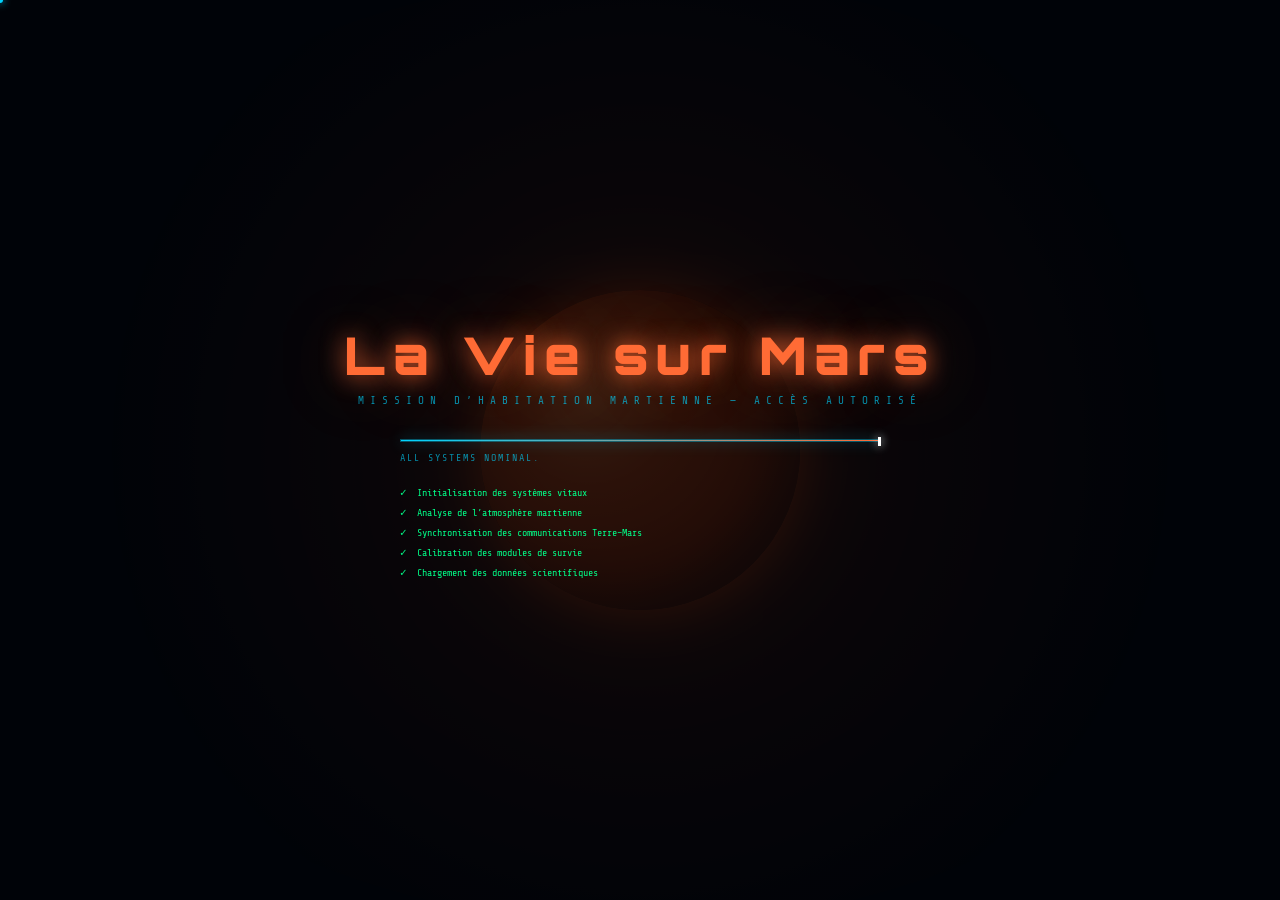
<file: index.html>
<!DOCTYPE html>
<html lang="en">
<head>
<meta charset="UTF-8">
<meta name="viewport" content="width=device-width, initial-scale=1.0">
<title>MARS </title>
<link href="https://fonts.googleapis.com/css2?family=Orbitron:wght@400;700;900&family=Rajdhani:wght@400;500;600;700&family=Share+Tech+Mono&display=swap" rel="stylesheet">
<style>
:root {
  --black:#000308;--deep-space:#020812;
  --mars-dark:#3d1105;--mars-mid:#8b2500;--mars-base:#c1440e;
  --mars-light:#e8641c;--mars-glow:#ff6b35;
  --holo-cyan:#00d4ff;--holo-bright:#7af8ff;
  --holo-dim:rgba(0,212,255,0.25);
  --amber:#ffb300;--green:#00ff88;--danger:#ff3344;
  --text:#f0e0c8;--text2:#b8a090;--textd:rgba(240,224,200,0.45);
  --glass:rgba(3,12,28,0.68);--glass-b:rgba(0,212,255,0.18);
  --blur:blur(18px);
  --fd:'Orbitron',sans-serif;--fu:'Rajdhani',sans-serif;--fm:'Share Tech Mono',monospace;
}
*,*::before,*::after{box-sizing:border-box;margin:0;padding:0}
html,body{width:100%;height:100%;overflow:hidden;background:var(--black);color:var(--text);font-family:var(--fu);user-select:none;cursor:crosshair}

/* custom cursor */
body::after{content:'';position:fixed;width:6px;height:6px;border-radius:50%;background:var(--holo-cyan);pointer-events:none;transform:translate(-50%,-50%);z-index:9999;box-shadow:0 0 8px var(--holo-cyan);transition:transform .1s}

#spaceCanvas{position:fixed;inset:0;width:100%;height:100%;z-index:0}

/* ── OVERLAYS ── */
#overlays{position:fixed;inset:0;pointer-events:none;z-index:1}
.scanlines{position:absolute;inset:0;background:repeating-linear-gradient(0deg,transparent,transparent 2px,rgba(0,212,255,.012) 2px,rgba(0,212,255,.012) 4px);animation:scanmov 10s linear infinite}
@keyframes scanmov{to{background-position:0 4px}}
.vignette{position:absolute;inset:0;background:radial-gradient(ellipse at 50% 50%,transparent 38%,rgba(0,3,8,.88) 100%)}
.mars-atmo{position:absolute;inset:0;background:radial-gradient(ellipse at 71% 44%,rgba(200,60,10,.14) 0%,transparent 54%);animation:atmopulse 7s ease-in-out infinite}
@keyframes atmopulse{0%,100%{opacity:.5}50%{opacity:1}}
.red-cloud{position:absolute;border-radius:50%;background:radial-gradient(ellipse,rgba(180,45,0,.14) 0%,transparent 70%);filter:blur(35px);animation:clouddrift linear infinite}
.rc1{width:700px;height:200px;top:18%;left:-8%;animation-duration:50s}
.rc2{width:450px;height:160px;top:58%;left:-4%;animation-duration:65s;animation-delay:-18s}
.rc3{width:550px;height:180px;top:38%;right:-8%;animation-duration:58s;animation-delay:-28s;animation-direction:reverse}
.rc4{width:800px;height:240px;top:72%;left:15%;animation-duration:75s;animation-delay:-40s}
.rc5{width:350px;height:120px;top:8%;right:20%;animation-duration:44s;animation-delay:-10s}
@keyframes clouddrift{0%{transform:translateX(0) scaleY(1);opacity:.7}40%{transform:translateX(30vw) scaleY(1.2);opacity:1}100%{transform:translateX(115vw) scaleY(.9);opacity:0}}
.dust-floor{position:absolute;bottom:0;left:0;width:100%;height:32%;background:linear-gradient(to top,rgba(130,38,0,.28) 0%,rgba(170,55,8,.1) 40%,transparent 100%);animation:dustpulse 5s ease-in-out infinite}
@keyframes dustpulse{0%,100%{opacity:.55}50%{opacity:1}}
.hex-grid{position:absolute;inset:0;opacity:.04;background-image:url("data:image/svg+xml,%3Csvg xmlns='http://www.w3.org/2000/svg' width='60' height='52'%3E%3Cpolygon points='30,2 58,17 58,47 30,62 2,47 2,17' fill='none' stroke='%2300d4ff' stroke-width='0.8'/%3E%3C/svg%3E");background-size:60px 52px}
.chrom{position:absolute;inset:0;background:linear-gradient(90deg,rgba(255,0,0,.025) 0%,transparent 4%,transparent 96%,rgba(0,0,255,.025) 100%)}

/* ── SWEEP LINE ── */
.sweep{position:absolute;left:0;right:0;height:2px;background:linear-gradient(to right,transparent,rgba(0,212,255,.4),transparent);animation:sweepdown 8s linear infinite;pointer-events:none}
@keyframes sweepdown{0%{top:-2px;opacity:0}5%{opacity:1}95%{opacity:.6}100%{top:100%;opacity:0}}

/* ── HUD FRAME ── */
#hud{position:fixed;inset:0;pointer-events:none;z-index:10}
.hc{position:absolute;width:90px;height:90px}
.hc svg{width:100%;height:100%}
.hc svg path{stroke:var(--holo-cyan);stroke-width:1.5;fill:none;stroke-dasharray:160;stroke-dashoffset:0;animation:hcpulse 4s ease-in-out infinite alternate}
@keyframes hcpulse{0%{stroke-dashoffset:0;opacity:.8}100%{stroke-dashoffset:40;opacity:.35}}
.hc.tl{top:14px;left:14px}.hc.tr{top:14px;right:14px;transform:scaleX(-1)}.hc.bl{bottom:14px;left:14px;transform:scaleY(-1)}.hc.br{bottom:14px;right:14px;transform:scale(-1)}

.hud-top{position:absolute;top:18px;left:50%;transform:translateX(-50%);display:flex;align-items:center;gap:20px;font-family:var(--fm);font-size:10px;color:var(--holo-cyan);opacity:.75;letter-spacing:2.5px;white-space:nowrap}
.hud-top .sep{width:1px;height:18px;background:var(--holo-cyan);opacity:.35}
.sdot{width:6px;height:6px;border-radius:50%;background:var(--green);box-shadow:0 0 8px var(--green);animation:sdotblink 2.2s ease-in-out infinite}
@keyframes sdotblink{0%,100%{opacity:1}50%{opacity:.2}}

.hud-bot{position:absolute;bottom:18px;left:50%;transform:translateX(-50%);font-family:var(--fm);font-size:9px;color:rgba(0,212,255,.4);letter-spacing:3px}

/* side hud */
.hud-side{position:absolute;top:50%;transform:translateY(-50%);display:flex;flex-direction:column;gap:9px;font-family:var(--fm);font-size:9px;color:rgba(0,212,255,.4);letter-spacing:1px}
.hud-side.l{left:18px}.hud-side.r{right:18px;text-align:right}
.hud-side .dl{display:flex;align-items:center;gap:6px}
.hud-side.r .dl{flex-direction:row-reverse}
.bar{width:38px;height:2px;background:rgba(0,212,255,.15);position:relative;overflow:hidden}
.bar::after{content:'';position:absolute;top:0;left:0;height:100%;background:var(--holo-cyan);animation:barscan 3.5s ease-in-out infinite}
@keyframes barscan{0%,100%{width:35%}50%{width:85%}}

/* radar */
.radar{position:absolute;bottom:26px;right:26px;width:96px;height:96px}
.rring{position:absolute;inset:0;border-radius:50%;border:1px solid rgba(0,212,255,.28)}
.rring:nth-child(2){inset:26%;border-color:rgba(0,212,255,.38)}
.rring:nth-child(3){inset:48%;border-color:rgba(0,212,255,.55)}
.rsweep{position:absolute;inset:0;border-radius:50%;overflow:hidden;animation:rspin 3s linear infinite}
.rsweep::before{content:'';position:absolute;inset:0;border-radius:50%;background:conic-gradient(from 0deg,transparent 68%,rgba(0,255,136,.18) 100%)}
.rsweep::after{content:'';position:absolute;top:50%;left:50%;width:48px;height:1.5px;margin-top:-.75px;background:linear-gradient(to right,transparent,rgba(0,255,136,.9));transform-origin:left center;box-shadow:0 0 8px rgba(0,255,136,.7)}
@keyframes rspin{to{transform:rotate(360deg)}}
.rblip{position:absolute;width:4px;height:4px;border-radius:50%;background:var(--green);box-shadow:0 0 6px var(--green);animation:blipfade 3s ease-out infinite}
.rblip:nth-child(5){top:28%;left:58%;animation-delay:.6s}.rblip:nth-child(6){top:64%;left:38%;animation-delay:1.3s}.rblip:nth-child(7){top:42%;left:22%;animation-delay:2.2s}
@keyframes blipfade{0%{opacity:1;transform:scale(1)}50%{opacity:.5;transform:scale(1.8)}100%{opacity:0;transform:scale(.5)}}
.rcross{position:absolute;inset:0}.rcross::before,.rcross::after{content:'';position:absolute;background:rgba(0,212,255,.18)}.rcross::before{top:50%;left:0;right:0;height:1px}.rcross::after{left:50%;top:0;bottom:0;width:1px}

/* alarm bar */
.alarm-bar{position:absolute;top:0;left:0;right:0;height:3px;display:flex;overflow:hidden}
.aseg{flex:1;animation:alarmpulse 2.5s ease-in-out infinite}
.aseg:nth-child(odd){background:var(--mars-glow);animation-delay:.12s}
.aseg:nth-child(even){background:var(--holo-cyan);animation-delay:.6s}
@keyframes alarmpulse{0%,100%{opacity:.25}50%{opacity:1;box-shadow:0 0 8px currentColor}}

/* sound btn */
.snd-btn{position:absolute;top:54px;right:26px;background:rgba(0,212,255,.07);border:1px solid rgba(0,212,255,.25);border-radius:3px;color:var(--holo-cyan);font-family:var(--fm);font-size:9px;letter-spacing:2px;padding:6px 10px;cursor:pointer;pointer-events:all;transition:all .3s}
.snd-btn:hover{background:rgba(0,212,255,.15);border-color:var(--holo-cyan)}

/* ── SCREENS ── */
.screen{position:fixed;inset:0;display:flex;align-items:center;justify-content:center;z-index:20;opacity:0;pointer-events:none;transition:opacity .7s cubic-bezier(.4,0,.2,1)}
.screen.active{opacity:1;pointer-events:all}

/* ── LOADING ── */
#loadingScreen{flex-direction:column;align-items:center;gap:0;z-index:100;background:var(--black)}
.loading-mars-wrap{position:absolute;inset:0;display:flex;align-items:center;justify-content:center;pointer-events:none}
.lmars{width:180px;height:180px;border-radius:50%;background:radial-gradient(circle at 34% 34%,#ff8c42,#c1440e 30%,#8b2500 62%,#3d1105 85%,#1a0800);box-shadow:0 0 50px rgba(200,68,14,.9),0 0 120px rgba(200,68,14,.4),0 0 250px rgba(200,68,14,.15),inset -20px -20px 50px rgba(0,0,0,.5);animation:marsarrive 3.2s ease-out forwards}
.lmars::after{content:'';position:absolute;inset:-25px;border-radius:50%;background:radial-gradient(circle,rgba(200,68,14,.35) 0%,transparent 68%);animation:mglow 2s ease-in-out infinite}
@keyframes marsarrive{0%{width:16px;height:16px;opacity:0}15%{opacity:1}100%{width:320px;height:320px;opacity:.22}}
@keyframes mglow{0%,100%{opacity:.5;transform:scale(1)}50%{opacity:1;transform:scale(1.08)}}
.load-content{position:relative;z-index:2;display:flex;flex-direction:column;align-items:center;gap:0}
.load-title{font-family:var(--fd);font-size:clamp(28px,5vw,52px);font-weight:900;letter-spacing:8px;color:var(--mars-glow);text-shadow:0 0 25px rgba(255,107,53,.9),0 0 70px rgba(255,107,53,.4);animation:titleflicker 5s ease-in-out infinite;margin-bottom:6px}
.load-sub{font-family:var(--fm);font-size:11px;letter-spacing:6px;color:var(--holo-cyan);opacity:.65;margin-bottom:32px}
@keyframes titleflicker{0%,97%,100%{opacity:1}98.5%{opacity:.6}}
.load-bar-wrap{width:min(480px,80vw)}
.load-bar{width:100%;height:3px;background:rgba(0,212,255,.12);border:1px solid rgba(0,212,255,.28);position:relative;overflow:visible}
.load-fill{height:100%;background:linear-gradient(to right,var(--holo-cyan),var(--mars-glow));box-shadow:0 0 14px var(--holo-cyan);width:0%;transition:width .1s linear;position:relative}
.load-fill::after{content:'';position:absolute;right:-2px;top:-3px;width:3px;height:9px;background:#fff;box-shadow:0 0 10px #fff}
.load-status{margin-top:10px;font-family:var(--fm);font-size:10px;color:var(--holo-cyan);opacity:.65;letter-spacing:2px;min-height:16px}
.load-checks{margin-top:18px;display:flex;flex-direction:column;gap:7px}
.chk{display:flex;align-items:center;gap:10px;font-family:var(--fm);font-size:10px;color:rgba(0,212,255,.45);opacity:0;transform:translateX(-8px);transition:all .4s ease}
.chk.done{opacity:1;transform:translateX(0);color:var(--green)}
.chk-ico{font-size:11px}

/* ── PANEL (shared) ── */
.panel{background:var(--glass);backdrop-filter:var(--blur);border:1px solid var(--glass-b);border-radius:4px;position:relative;box-shadow:0 0 50px rgba(0,212,255,.06),0 0 0 1px rgba(0,212,255,.04) inset,0 40px 90px rgba(0,0,0,.65);animation:panelappear .7s cubic-bezier(.34,1.56,.64,1)}
@keyframes panelappear{from{opacity:0;transform:scale(.95) translateY(18px)}to{opacity:1;transform:scale(1) translateY(0)}}
.pc{position:absolute;width:22px;height:22px;border-color:var(--holo-cyan);border-style:solid;opacity:.55}
.pc.tl{top:-1px;left:-1px;border-width:2px 0 0 2px}
.pc.tr{top:-1px;right:-1px;border-width:2px 2px 0 0}
.pc.bl{bottom:-1px;left:-1px;border-width:0 0 2px 2px}
.pc.br{bottom:-1px;right:-1px;border-width:0 2px 2px 0}

/* ── MENU ── */
#menuScreen{overflow:auto;padding:80px 20px}
.menu-panel{padding:48px 56px;width:min(560px,92vw);text-align:center}
.mbadge{font-family:var(--fm);font-size:9px;letter-spacing:4px;color:var(--mars-glow);display:flex;align-items:center;justify-content:center;gap:12px;margin-bottom:16px}
.mbadge::before,.mbadge::after{content:'';height:1px;width:38px;background:linear-gradient(to right,transparent,var(--mars-glow))}
.mbadge::after{background:linear-gradient(to left,transparent,var(--mars-glow))}
.menu-title{font-family:var(--fd);font-size:clamp(30px,5.5vw,46px);font-weight:900;letter-spacing:5px;line-height:1.08;color:var(--text);text-shadow:0 0 35px rgba(200,68,14,.5),0 3px 6px rgba(0,0,0,.8);margin-bottom:8px}
.menu-title span{color:var(--mars-glow);text-shadow:0 0 22px rgba(255,107,53,.9),0 0 70px rgba(255,107,53,.4)}
.mclass{font-family:var(--fm);font-size:9px;letter-spacing:6px;color:var(--holo-cyan);opacity:.55;margin-bottom:28px}
.mdiv{height:1px;background:linear-gradient(to right,transparent,rgba(0,212,255,.4),transparent);margin:22px 0}
.mbrief{font-size:14px;font-weight:400;line-height:1.75;color:var(--text2);margin-bottom:30px;text-align:left}
.mstats{display:grid;grid-template-columns:repeat(3,1fr);gap:12px;margin-bottom:34px}
.stat{background:rgba(0,212,255,.05);border:1px solid rgba(0,212,255,.14);border-radius:3px;padding:12px 8px;text-align:center}
.stat b{font-family:var(--fd);font-size:22px;font-weight:700;color:var(--mars-glow);display:block}
.stat small{font-family:var(--fm);font-size:9px;letter-spacing:2px;color:var(--textd);display:block;margin-top:4px}

/* ── BUTTONS ── */
.btn-p{display:inline-flex;align-items:center;justify-content:center;gap:12px;width:100%;padding:18px 32px;background:transparent;border:1px solid var(--mars-glow);border-radius:3px;font-family:var(--fd);font-size:13px;font-weight:700;letter-spacing:4px;color:var(--text);cursor:pointer;position:relative;overflow:hidden;transition:all .3s ease;text-transform:uppercase;box-shadow:0 0 22px rgba(255,107,53,.13),inset 0 0 22px rgba(255,107,53,.04)}
.btn-p::before{content:'';position:absolute;inset:0;background:linear-gradient(135deg,transparent 40%,rgba(255,107,53,.14) 100%);transform:translateX(-100%);transition:transform .4s ease}
.btn-p::after{content:'';position:absolute;top:0;left:-100%;width:55%;height:100%;background:linear-gradient(to right,transparent,rgba(255,255,255,.07),transparent);transition:left .45s ease}
.btn-p:hover{background:rgba(255,107,53,.1);border-color:var(--mars-glow);box-shadow:0 0 35px rgba(255,107,53,.38),0 0 70px rgba(255,107,53,.14),inset 0 0 32px rgba(255,107,53,.07);transform:translateY(-2px);color:var(--mars-glow)}
.btn-p:hover::before{transform:translateX(0)}.btn-p:hover::after{left:140%}
.btn-p:active{transform:translateY(0)}
.btn-pulse{animation:btnpulse 3.5s ease-in-out infinite}
@keyframes btnpulse{0%,100%{box-shadow:0 0 22px rgba(255,107,53,.13),inset 0 0 22px rgba(255,107,53,.04)}50%{box-shadow:0 0 45px rgba(255,107,53,.32),inset 0 0 35px rgba(255,107,53,.1)}}
.btn-s{display:inline-flex;align-items:center;justify-content:center;gap:10px;padding:16px 24px;background:transparent;border:1px solid rgba(0,212,255,.38);border-radius:3px;font-family:var(--fd);font-size:10px;font-weight:600;letter-spacing:3px;color:var(--holo-cyan);cursor:pointer;transition:all .3s;text-transform:uppercase}
.btn-s:hover{background:rgba(0,212,255,.09);border-color:var(--holo-cyan);box-shadow:0 0 22px rgba(0,212,255,.2)}

/* ── QUIZ ── */
#quizScreen{flex-direction:column;align-items:center;padding:80px 20px 40px}
.qhdr{width:min(700px,96vw);display:flex;align-items:center;justify-content:space-between;margin-bottom:18px}
.qcounter{font-family:var(--fm);font-size:10px;letter-spacing:3px;color:var(--holo-cyan);opacity:.8}
.qcounter span{font-family:var(--fd);font-size:20px;color:var(--mars-glow)}
.qdisplay{font-family:var(--fm);font-size:10px;letter-spacing:2px;color:var(--holo-cyan);display:flex;align-items:center;gap:8px}
.qdisplay span{font-family:var(--fd);font-size:20px;color:var(--green);text-shadow:0 0 12px var(--green)}
.prog-track{width:min(700px,96vw);height:3px;background:rgba(0,212,255,.1);border-radius:2px;margin-bottom:22px;overflow:hidden}
.prog-fill{height:100%;background:linear-gradient(to right,var(--holo-cyan),var(--mars-glow));border-radius:2px;transition:width .7s cubic-bezier(.4,0,.2,1);box-shadow:0 0 8px var(--holo-cyan)}
.q-panel{padding:38px 46px;width:min(700px,96vw);animation:qin .55s cubic-bezier(.34,1.56,.64,1)}
@keyframes qin{from{opacity:0;transform:translateY(22px) scale(.97)}to{opacity:1;transform:translateY(0) scale(1)}}
.qcat{font-family:var(--fm);font-size:9px;letter-spacing:4px;color:var(--mars-glow);margin-bottom:14px;display:flex;align-items:center;gap:10px}
.qcat::after{content:'';flex:1;height:1px;background:linear-gradient(to right,rgba(200,68,14,.4),transparent)}
.qtext{font-family:var(--fu);font-size:clamp(16px,2.4vw,21px);font-weight:600;line-height:1.5;color:var(--text);margin-bottom:30px;letter-spacing:.3px}
.agrid{display:grid;grid-template-columns:1fr 1fr;gap:12px}
@media(max-width:520px){.agrid{grid-template-columns:1fr}}
.abtn{display:flex;align-items:flex-start;gap:14px;padding:16px 18px;background:rgba(0,212,255,.038);border:1px solid rgba(0,212,255,.18);border-radius:3px;cursor:pointer;transition:all .25s ease;text-align:left;position:relative;overflow:hidden}
.abtn::before{content:'';position:absolute;inset:0;background:linear-gradient(135deg,transparent 55%,rgba(0,212,255,.07));opacity:0;transition:opacity .3s}
.abtn:hover{background:rgba(0,212,255,.09);border-color:rgba(0,212,255,.48);box-shadow:0 0 22px rgba(0,212,255,.1);transform:translateY(-2px)}.abtn:hover::before{opacity:1}
.alabel{font-family:var(--fd);font-size:10px;font-weight:700;color:var(--mars-glow);background:rgba(200,68,14,.13);border:1px solid rgba(200,68,14,.28);border-radius:2px;width:24px;height:24px;display:flex;align-items:center;justify-content:center;flex-shrink:0;transition:all .25s;margin-top:2px}
.abtn:hover .alabel{background:rgba(200,68,14,.28);border-color:var(--mars-glow)}
.atext{font-family:var(--fu);font-size:13px;font-weight:500;color:var(--text2);line-height:1.45;transition:color .25s}
.abtn:hover .atext{color:var(--text)}
.abtn.selected{background:rgba(0,212,255,.1);border-color:var(--holo-cyan);box-shadow:0 0 22px rgba(0,212,255,.18);pointer-events:none}
.abtn.correct{background:rgba(0,255,136,.1);border-color:var(--green);box-shadow:0 0 22px rgba(0,255,136,.18);pointer-events:none}
.abtn.wrong{background:rgba(255,51,68,.1);border-color:var(--danger);box-shadow:0 0 22px rgba(255,51,68,.15);pointer-events:none}
.abtn.disabled{pointer-events:none;opacity:.45}

/* ── RESULTS ── */
#resultsScreen{flex-direction:column;align-items:center;padding:60px 20px;overflow-y:auto}
.res-panel{padding:46px;width:min(720px,96vw)}
.mstatus{text-align:center;margin-bottom:34px}
.mstatus-lbl{font-family:var(--fm);font-size:9px;letter-spacing:5px;color:var(--textd);margin-bottom:12px}
.mstatus-val{font-family:var(--fd);font-size:clamp(26px,5vw,44px);font-weight:900;letter-spacing:6px;text-shadow:0 0 30px currentColor}
.mstatus-val.suc{color:var(--green)}.mstatus-val.par{color:var(--amber)}.mstatus-val.fail{color:var(--danger)}
.sring-row{display:flex;align-items:center;justify-content:center;gap:44px;margin:30px 0;flex-wrap:wrap}
.sring{position:relative;width:140px;height:140px;flex-shrink:0}
.sring svg{width:100%;height:100%;transform:rotate(-90deg)}
.sring-bg{fill:none;stroke:rgba(0,212,255,.1);stroke-width:6}
.sring-fill{fill:none;stroke:var(--mars-glow);stroke-width:6;stroke-linecap:round;stroke-dasharray:377;stroke-dashoffset:377;transition:stroke-dashoffset 2s cubic-bezier(.4,0,.2,1);filter:drop-shadow(0 0 7px var(--mars-glow))}
.sring-text{position:absolute;inset:0;display:flex;flex-direction:column;align-items:center;justify-content:center}
.snumber{font-family:var(--fd);font-size:34px;font-weight:900;color:var(--text);line-height:1}
.stotal{font-family:var(--fm);font-size:10px;color:var(--textd);margin-top:4px}
.sstats{display:flex;flex-direction:column;gap:16px}
.srow{display:flex;align-items:center;gap:12px;font-family:var(--fm);font-size:10px}
.sdot2{width:8px;height:8px;border-radius:50%;flex-shrink:0}
.sdot2.c{background:var(--green);box-shadow:0 0 8px var(--green)}.sdot2.w{background:var(--danger);box-shadow:0 0 8px var(--danger)}.sdot2.a{background:var(--amber);box-shadow:0 0 8px var(--amber)}
.slbl{color:var(--textd);flex:1;letter-spacing:2px}.sval{font-family:var(--fd);font-size:17px;font-weight:700;color:var(--text)}
.rdiv{height:1px;background:linear-gradient(to right,transparent,rgba(0,212,255,.3),transparent);margin:30px 0}
.rtitle{font-family:var(--fm);font-size:10px;letter-spacing:4px;color:var(--holo-cyan);margin-bottom:18px;display:flex;align-items:center;gap:12px}
.rtitle::after{content:'';flex:1;height:1px;background:linear-gradient(to right,rgba(0,212,255,.3),transparent)}
.rlist{display:flex;flex-direction:column;gap:10px;max-height:38vh;overflow-y:auto;padding-right:8px}
.rlist::-webkit-scrollbar{width:3px}.rlist::-webkit-scrollbar-track{background:rgba(0,212,255,.05)}.rlist::-webkit-scrollbar-thumb{background:rgba(0,212,255,.28);border-radius:2px}
.ritem{background:rgba(0,212,255,.025);border:1px solid rgba(0,212,255,.09);border-radius:3px;padding:14px 16px;display:grid;grid-template-columns:22px 1fr auto;gap:12px;align-items:start}
.ritem.c{border-left:3px solid var(--green)}.ritem.w{border-left:3px solid var(--danger)}
.rnum{font-family:var(--fm);font-size:9px;color:var(--textd);padding-top:2px}
.rq{font-family:var(--fu);font-size:12.5px;font-weight:500;color:var(--text2);line-height:1.4;margin-bottom:5px}
.rans{display:flex;flex-direction:column;gap:3px}
.rans .ra{font-family:var(--fm);font-size:9px;letter-spacing:1px}
.ra.ya.ca{color:var(--green)}.ra.ya.wa{color:var(--danger)}.ra.cah{color:var(--green)}
.rico{font-size:16px;padding-top:2px}
.res-btns{display:flex;gap:14px;margin-top:34px;flex-wrap:wrap}

/* ── TRANSITION ── */
#tov{position:fixed;inset:0;background:var(--black);z-index:200;opacity:0;pointer-events:none;transition:opacity .38s ease}
#tov.on{opacity:1;pointer-events:all}

/* ── ARRIVAL SHIP ── */
.arrival{position:fixed;top:-200px;left:50%;transform:translateX(-50%);font-size:60px;z-index:150;filter:drop-shadow(0 0 25px var(--holo-cyan));animation:arriveIn 2.2s cubic-bezier(.25,.46,.45,.94) forwards;pointer-events:none}
@keyframes arriveIn{0%{top:-100px;opacity:0;transform:translateX(-50%) scale(.3)}55%{top:42%;opacity:1;transform:translateX(-50%) scale(1.08)}80%{transform:translateX(-50%) scale(.97)}100%{top:40%;opacity:0;transform:translateX(-50%) scale(1)}}
</style>
</head>
<body>

<canvas id="spaceCanvas"></canvas>

<div id="overlays">
  <div class="scanlines"></div>
  <div class="vignette"></div>
  <div class="mars-atmo"></div>
  <div class="red-cloud rc1"></div>
  <div class="red-cloud rc2"></div>
  <div class="red-cloud rc3"></div>
  <div class="red-cloud rc4"></div>
  <div class="red-cloud rc5"></div>
  <div class="dust-floor"></div>
  <div class="hex-grid"></div>
  <div class="chrom"></div>
  <div class="sweep"></div>
</div>

<div id="hud">
  <div class="alarm-bar" id="alarmBar"></div>
  <div class="hc tl"><svg viewBox="0 0 90 90"><path d="M5 45 L5 5 L45 5"/></svg></div>
  <div class="hc tr"><svg viewBox="0 0 90 90"><path d="M5 45 L5 5 L45 5"/></svg></div>
  <div class="hc bl"><svg viewBox="0 0 90 90"><path d="M5 45 L5 5 L45 5"/></svg></div>
  <div class="hc br"><svg viewBox="0 0 90 90"><path d="M5 45 L5 5 L45 5"/></svg></div>
  <div class="hud-top">
    <span>SURVIVRE SUR MARS </span><div class="sep"></div>
    <span>PERTE DE CONTRÔLE</span><div class="sep"></div>
    <span>💀ESPÉRANCE DE VIE : 3 MIN<</span><div class="sep"></div>
    <div class="sdot"></div>
   
  </div>
  <div class="hud-bot" id="hudCoord">Hadi Hajj Houssein</div>
  <div class="hud-side l">
    <div class="dl"><span>SYS</span><div class="bar"></div><span>OK</span></div>
    <div class="dl"><span>ATM</span><div class="bar"></div><span>CO₂</span></div>
    <div class="dl"><span>PWR</span><div class="bar"></div><span>94%</span></div>
    <div class="dl"><span>RAD</span><div class="bar"></div><span>7.2</span></div>
    <div class="dl"><span>TEMP</span><div class="bar"></div><span>-61°</span></div>
  </div>
  <div class="hud-side r">
    <div class="dl"><span>OK</span><div class="bar"></div><span>HULL</span></div>
    <div class="dl"><span>14m</span><div class="bar"></div><span>DELAY</span></div>
    <div class="dl"><span>23%</span><div class="bar"></div><span>O₂</span></div>
    <div class="dl"><span>88%</span><div class="bar"></div><span>SHLD</span></div>
    <div class="dl"><span>67%</span><div class="bar"></div><span>FUEL</span></div>
  </div>
  <div class="radar">
    <div class="rring"></div><div class="rring"></div><div class="rring"></div>
    <div class="rsweep"></div>
    <div class="rblip"></div><div class="rblip"></div><div class="rblip"></div>
    <div class="rcross"></div>
  </div>
</div>

<div id="tov"></div>


<!-- LOADING SCREEN -->
<div class="screen active" id="loadingScreen">
  <div class="loading-mars-wrap">
    <div class="lmars"></div>
  </div>

  <div class="load-content">
    <div class="load-title">La Vie sur Mars</div>

    <div class="load-sub">
      MISSION D’HABITATION MARTIENNE — ACCÈS AUTORISÉ
    </div>

    <div class="load-bar-wrap">
      <div class="load-bar">
        <div class="load-fill" id="loadFill"></div>
      </div>

      <div class="load-status" id="loadStatus">
        INITIALISATION DES SYSTÈMES…
      </div>

      <div class="load-checks">

        <div class="chk" id="c0">
          <span class="chk-ico">◻</span>
          <span>Initialisation des systèmes vitaux</span>
        </div>

        <div class="chk" id="c1">
          <span class="chk-ico">◻</span>
          <span>Analyse de l’atmosphère martienne</span>
        </div>

        <div class="chk" id="c2">
          <span class="chk-ico">◻</span>
          <span>Synchronisation des communications Terre–Mars</span>
        </div>

        <div class="chk" id="c3">
          <span class="chk-ico">◻</span>
          <span>Calibration des modules de survie</span>
        </div>

        <div class="chk" id="c4">
          <span class="chk-ico">◻</span>
          <span>Chargement des données scientifiques</span>
        </div>

      </div>
    </div>
  </div>
</div>


<!-- MENU -->
<div class="screen" id="menuScreen">
  <div class="panel menu-panel">
    <div class="pc tl"></div><div class="pc tr"></div><div class="pc bl"></div><div class="pc br"></div>
    <div class="mbadge">????? </div>
    <div class="menu-title">PRÊT POUR <br><span>LA VIE</span><br>SUR MARS ?</div>
    <div class="mclass">ma ba3rif chou 7ot wallah </div>
    <div class="mdiv"></div>
    <p class="mbrief">On dit qu'on peut tester la vie sur Mars... ou plutôt ta capacité à ne pas y mourir en trois secondes. Viens mesurer tes compétences avant qu'on t'expédie à 225 millions de kilomètres d'ici sans billet de retour.</p>
    <div class="mstats">
      <div class="stat"><b>18</b><small>QUESTIONS</small></div>
      <div class="stat"><b>4</b><small>CHOICES EACH</small></div>
      <div class="stat"><b>∞</b><small>TIME LIMIT</small></div>
    </div>
    <button class="btn-p btn-pulse" id="startBtn">▶ &nbsp; BEGIN MISSION</button>
  </div>
</div>

<!-- QUIZ -->
<div class="screen" id="quizScreen">
  <div class="qhdr">
    <div class="qcounter">QUESTION <span id="qnum">1</span> / 18</div>
    <div class="qdisplay">SCORE: <span id="scoreDisp">0</span></div>
  </div>
  <div class="prog-track"><div class="prog-fill" id="progFill" style="width:0%"></div></div>
  <div class="panel q-panel" id="qPanel">
    <div class="pc tl"></div><div class="pc tr"></div><div class="pc bl"></div><div class="pc br"></div>
    <div class="qcat" id="qCat">MARS ENVIRONMENT</div>
    <div class="qtext" id="qText">Loading…</div>
    <div class="agrid" id="agrid"></div>
  </div>
</div>

<!-- RESULTS -->
<div class="screen" id="resultsScreen">
  <div class="panel res-panel">
    <div class="pc tl"></div><div class="pc tr"></div><div class="pc bl"></div><div class="pc br"></div>

    <div class="mstatus">
      <div class="mstatus-lbl">ÉVALUATION DE LA MISSION</div>
      <div class="mstatus-val" id="mstatVal">TERMINÉE</div>
    </div>

    <div class="sring-row">
      <div class="sring">
        <svg viewBox="0 0 140 140">
          <circle class="sring-bg" cx="70" cy="70" r="60"/>
          <circle class="sring-fill" id="ringFill" cx="70" cy="70" r="60"/>
        </svg>

        <div class="sring-text">
          <span class="snumber" id="finalNum">0</span>
          <span class="stotal">/ 18</span>
        </div>
      </div>

      <div class="sstats">
        <div class="srow">
          <div class="sdot2 c"></div>
          <span class="slbl">CORRECTES</span>
          <span class="sval" id="cCount">0</span>
        </div>

        <div class="srow">
          <div class="sdot2 w"></div>
          <span class="slbl">INCORRECTES</span>
          <span class="sval" id="wCount">0</span>
        </div>

        <div class="srow">
          <div class="sdot2 a"></div>
          <span class="slbl">PRÉCISION</span>
          <span class="sval" id="aPct">0%</span>
        </div>
      </div>
    </div>

    <div class="rdiv"></div>

    <div class="rtitle">RAPPORT DE MISSION</div>

    <div class="rlist" id="rList"></div>

    <div class="res-btns">
      <button class="btn-p" id="retryBtn" style="flex:1">
        ↺ &nbsp;RECOMMENCER LA MISSION
      </button>

      <button class="btn-s" id="menuBtn" style="padding:16px 22px">
        MENU
      </button>
    </div>
  </div>
</div>

<script>
'use strict';

// questions
const  QS = [
  {
    cat: 'ORIGINES DE LA VIE',
    q: "Selon l'Université de Western Ontario, quand Mars aurait-elle pu présenter des conditions propices à la vie ?",
    a: [
      "Il y a plus de 4 milliards d'années",
      "Il y a 2 milliards d'années",
      "Il y a 1 milliard d'années",
      "Il y a 500 millions d'années"
    ],
    c: 0
  },
  {
    cat: 'HISTOIRE MARTIENNE',
    q: "Qu’est-ce que le « Grand bombardement tardif » ?",
    a: [
      "Une éruption solaire massive",
      "Une période de forts impacts de météorites et de comètes",
      "Une tempête de sable géante sur Mars",
      "L’explosion d’une étoile voisine"
    ],
    c: 1
  },
  {
    cat: 'ÉVOLUTION PLANÉTAIRE',
    q: "Selon l’étude, Mars aurait réuni des conditions favorables à la vie combien de temps avant la Terre ?",
    a: [
      "100 millions d’années",
      "1 milliard d’années",
      "En même temps que la Terre",
      "500 millions d’années"
    ],
    c: 3
  },
  {
    cat: 'MISSIONS NASA',
    q: "Quel cratère anciennement rempli d’eau la mission Mars 2020 doit-elle explorer ?",
    a: [
      "Jezero",
      "Gale",
      "Gusev",
      "Victoria"
    ],
    c: 0
  },
  {
    cat: 'MARS PRIMITIVE',
    q: "À quoi ressemblait Mars il y a 4,2 milliards d’années ?",
    a: [
      "Un désert aride et froid",
      "Une période humide avec un vaste océan, des lacs et des rivières",
      "Une planète gazeuse",
      "Une boule de lave en fusion"
    ],
    c: 1
  },
  {
    cat: 'OXYGÈNE',
    q: "Quelle est la fonction principale de l’expérience MOXIE ?",
    a: [
      "Chercher des fossiles",
      "Analyser la composition du sol",
      "Produire de l’oxygène directement sur Mars",
      "Étudier les vents martiens"
    ],
    c: 2
  },
  {
    cat: 'TECHNOLOGIE',
    q: "À partir de quel élément MOXIE produit-il de l’oxygène ?",
    a: [
      "De la glace souterraine",
      "De l’azote",
      "De l’air martien",
      "Des roches volcaniques"
    ],
    c: 2
  },
  {
    cat: 'NOURRITURE',
    q: "Quel est le principal défi de la NASA concernant la nourriture pour les missions vers Mars ?",
    a: [
      "Envoyer de la nourriture chaque semaine",
      "Conserver les vitamines pendant plusieurs années",
      "Ne manger que des pilules énergétiques",
      "Chasser sur Mars"
    ],
    c: 1
  },
  {
    cat: 'AGRICULTURE SPATIALE',
    q: "En plus de la nourriture emballée, que devront apprendre les astronautes ?",
    a: [
      "À cuisiner sans feu",
      "À jeûner pendant de longues périodes",
      "À cultiver leurs propres aliments frais dans l’espace",
      "À synthétiser de la viande artificielle"
    ],
    c: 2
  },
  {
    cat: 'RECYCLAGE',
    q: "Où la NASA teste-t-elle actuellement ses systèmes de recyclage des ressources ?",
    a: [
      "Dans le désert de l’Arizona",
      "Au pôle Nord",
      "Sur la Station Spatiale Internationale (ISS)",
      "Sur la Lune"
    ],
    c: 2
  },
  {
    cat: 'ÉNERGIE',
    q: "Quelle source d’énergie peut fonctionner malgré les conditions extrêmes de Mars ?",
    a: [
      "L’énergie nucléaire par fission",
      "Les éoliennes",
      "Le charbon",
      "Les panneaux solaires uniquement"
    ],
    c: 0
  },
  {
    cat: 'COMBINAISONS',
    q: "Comment les notes décrivent-elles les combinaisons spatiales ?",
    a: [
      "Comme des mini-vaisseaux personnels",
      "Comme de simples vêtements épais",
      "Comme des armures de fer",
      "Comme des uniformes de sport"
    ],
    c: 0
  },
  {
    cat: 'SURVIE',
    q: "Que fournissent les combinaisons spatiales aux astronautes en plus de la protection ?",
    a: [
      "De la nourriture et du divertissement",
      "L’air, l’eau, la surveillance et les communications",
      "Un propulseur de vol permanent",
      "Une vision nocturne laser"
    ],
    c: 1
  },
  {
    cat: 'COMMUNICATION',
    q: "Quelle technologie pourrait être utilisée pour communiquer rapidement entre Mars et la Terre ?",
    a: [
      "Les ondes radio classiques",
      "Les câbles sous-marins",
      "Les pigeons voyageurs spatiaux",
      "Les lasers"
    ],
    c: 3
  },
  {
    cat: 'DONNÉES',
    q: "Quel type de données les lasers permettraient-ils de transmettre rapidement ?",
    a: [
      "Uniquement du texte",
      "Des signaux de fumée",
      "Uniquement des codes Morse",
      "Des images et vidéos en haute définition"
    ],
    c: 3
  },
  {
    cat: 'HABITAT',
    q: "Comment peut être l’habitat principal des astronautes sur Mars ?",
    a: [
      "Fixe ou mobile",
      "Uniquement souterrain",
      "En bois ou en pierre",
      "Uniquement gonflable"
    ],
    c: 0
  },
  {
    cat: 'BASE MARTIENNE',
    q: "Quelle caractéristique essentielle l’habitat doit-il posséder ?",
    a: [
      "Une piscine olympique",
      "Un espace pressurisé et un système de recyclage de l’eau",
      "Une connexion Wi-Fi terrestre directe",
      "Des fenêtres en plastique ordinaire"
    ],
    c: 1
  },
  
  {
    cat: 'NOTES',
    q: "Que signifie la mention « Fofez » présente sur plusieurs diapositives ?",
    a: [
      "Un type de carburant",
      "Un gaz rare sur Mars",
      "Le nom d’un cratère",
      "Une signature ou une abréviation récurrente"
    ],
    c: 3
  }
];

class AudioEngine {
  constructor(){ this.ctx=null; this.mg=null; this.on=false; this.ready=false; }

  init(){
    if(this.ready) return;
    try{
      this.ctx = new (window.AudioContext||window.webkitAudioContext)();
      this.mg = this.ctx.createGain();
      this.mg.gain.value = .38;
      this.mg.connect(this.ctx.destination);
      this.ready = true;
      this.on = true;
      this._ambient();
    }catch(e){}
  }

  toggle(){
    if(!this.ready){ this.init(); return; }
    this.on = !this.on;
    this.mg.gain.setTargetAtTime(this.on ? .38 : 0, this.ctx.currentTime, .3);
    return this.on;
  }

  _ambient(){
    if(!this.ctx) return;
    [[55,.07,'sine'],[82,.035,'sine'],[110,.018,'triangle']].forEach(([f,g,t])=>{
      const o=this.ctx.createOscillator(), gn=this.ctx.createGain();
      o.frequency.value=f; o.type=t; gn.gain.value=g;
      o.connect(gn); gn.connect(this.mg); o.start();
    });
    const bs=this.ctx.sampleRate*2, buf=this.ctx.createBuffer(1,bs,this.ctx.sampleRate);
    const d=buf.getChannelData(0);
    for(let i=0;i<bs;i++) d[i]=(Math.random()*2-1)*.01;
    const ns=this.ctx.createBufferSource(); ns.buffer=buf; ns.loop=true;
    const flt=this.ctx.createBiquadFilter(); flt.type='bandpass'; flt.frequency.value=150; flt.Q.value=.4;
    const ng=this.ctx.createGain(); ng.gain.value=.5;
    ns.connect(flt); flt.connect(ng); ng.connect(this.mg); ns.start();
  }

  _beep(freq,dur,type='sine',vol=.12){
    if(!this.ctx||!this.on) return;
    const o=this.ctx.createOscillator(), g=this.ctx.createGain();
    o.frequency.value=freq; o.type=type;
    g.gain.setValueAtTime(vol,this.ctx.currentTime);
    g.gain.exponentialRampToValueAtTime(.001,this.ctx.currentTime+dur);
    o.connect(g); g.connect(this.mg); o.start(); o.stop(this.ctx.currentTime+dur);
  }

  click(){ this._beep(820,.075,'square',.14); }

  correct(){
    [523,659,784].forEach((f,i)=>{
      const t=this.ctx.currentTime+i*.1;
      const o=this.ctx.createOscillator(),g=this.ctx.createGain();
      o.frequency.value=f; o.type='sine';
      g.gain.setValueAtTime(0,t); g.gain.linearRampToValueAtTime(.11,t+.02); g.gain.exponentialRampToValueAtTime(.001,t+.28);
      o.connect(g); g.connect(this.mg); o.start(t); o.stop(t+.3);
    });
  }

  wrong(){
    [220,196].forEach((f,i)=>{
      const t=this.ctx.currentTime+i*.15;
      const o=this.ctx.createOscillator(),g=this.ctx.createGain();
      o.frequency.value=f; o.type='sawtooth';
      g.gain.setValueAtTime(0,t); g.gain.linearRampToValueAtTime(.08,t+.02); g.gain.exponentialRampToValueAtTime(.001,t+.22);
      o.connect(g); g.connect(this.mg); o.start(t); o.stop(t+.25);
    });
  }

  trans(){
    if(!this.ctx||!this.on) return;
    const o=this.ctx.createOscillator(),g=this.ctx.createGain();
    o.frequency.setValueAtTime(350,this.ctx.currentTime);
    o.frequency.exponentialRampToValueAtTime(1100,this.ctx.currentTime+.45);
    o.type='sine';
    g.gain.setValueAtTime(.07,this.ctx.currentTime);
    g.gain.exponentialRampToValueAtTime(.001,this.ctx.currentTime+.5);
    o.connect(g); g.connect(this.mg); o.start(); o.stop(this.ctx.currentTime+.5);
  }
}

/* ═══════════════════════════════════════════
   SPACE CANVAS
═══════════════════════════════════════════ */
class SpaceScene {
  constructor(cv){
    this.cv=cv; this.cx=cv.getContext('2d'); this.t=0;
    this.marsRot=0; this.earthRot=0;
    this.resize();
    this.stars=this._stars(); this.parts=this._parts();
    this.meteors=[]; this.rockets=[]; this.ships=[];
    this.mt=0; this.rt=0; this.st=200;
    window.addEventListener('resize',()=>this.resize());
    this._loop();
  }

  resize(){
    this.w=this.cv.width=window.innerWidth;
    this.h=this.cv.height=window.innerHeight;
    this.mx=this.w*.71; this.my=this.h*.44;
    this.mr=Math.min(this.w*.27,this.h*.4);
  }

  _stars(){
    return Array.from({length:380},()=>({
      x:Math.random()*this.w, y:Math.random()*this.h,
      r:Math.random()*1.6+.15, op:Math.random()*.8+.15,
      tw:Math.random()*Math.PI*2, spd:Math.random()*.022+.004,
      ly:Math.floor(Math.random()*3)
    }));
  }

  _parts(){
    return Array.from({length:110},()=>({
      x:Math.random()*this.w, y:Math.random()*this.h,
      r:Math.random()*1.8+.4,
      vx:(Math.random()-.5)*.28, vy:Math.random()*.14+.04,
      op:Math.random()*.35+.04,
      col:Math.random()>.5?'#ff6b35':'#c1440e'
    }));
  }

  _spawnMeteor(){
    const s=Math.random()>.5?1:-1;
    this.meteors.push({
      x:s>0?-60:this.w+60, y:Math.random()*this.h*.65,
      vx:(Math.random()*9+5)*s, vy:Math.random()*3.5+.8,
      len:Math.random()*130+55, op:1, lw:Math.random()*1.8+.6
    });
  }

  _spawnRocket(){
    this.rockets.push({
      x:-90, y:Math.random()*this.h*.82,
      spd:Math.random()*1.6+.7, sc:Math.random()*.7+.35,
      op:Math.random()*.55+.25, tl:Math.random()*90+40
    });
  }

  _spawnShip(){
    this.ships.push({
      x:-130, y:Math.random()*this.h*.55+this.h*.08,
      spd:Math.random()*.45+.18, sc:Math.random()*.55+.28,
      op:Math.random()*.42+.18, bp:Math.random()*Math.PI*2
    });
  }

  _drawBg(){
    const c=this.cx, g=c.createLinearGradient(0,0,this.w,this.h);
    g.addColorStop(0,'#000308'); g.addColorStop(.4,'#020812');
    g.addColorStop(.7,'#070f0a'); g.addColorStop(1,'#060205');
    c.fillStyle=g; c.fillRect(0,0,this.w,this.h);

    const n1=c.createRadialGradient(this.w*.14,this.h*.28,0,this.w*.14,this.h*.28,this.w*.38);
    n1.addColorStop(0,'rgba(70,12,3,.09)'); n1.addColorStop(1,'transparent');
    c.fillStyle=n1; c.fillRect(0,0,this.w,this.h);
  }

  _drawStars(){
    const c=this.cx;
    this.stars.forEach(s=>{
      s.tw+=s.spd;
      const op=s.op*(.55+.45*Math.sin(s.tw));
      c.save(); c.globalAlpha=op;
      c.fillStyle=s.ly===0?'#fff':s.ly===1?'#ffe8c8':'#c8e8ff';
      if(s.r>1.2){
        c.shadowBlur=5; c.shadowColor=c.fillStyle;
        c.fillRect(s.x-s.r*3.5,s.y-.5,s.r*7,1);
        c.fillRect(s.x-.5,s.y-s.r*3.5,1,s.r*7);
      }
      c.beginPath(); c.arc(s.x,s.y,s.r,0,Math.PI*2); c.fill();
      c.restore();
    });
  }

  _drawEarth(){
    const c=this.cx, ex=this.w*.09, ey=this.h*.13, er=38;
    this.earthRot+=.003;
    c.save();
    // glow
    const gl=c.createRadialGradient(ex,ey,er,ex,ey,er*2.2);
    gl.addColorStop(0,'rgba(0,80,200,.22)'); gl.addColorStop(1,'transparent');
    c.fillStyle=gl; c.beginPath(); c.arc(ex,ey,er*2.2,0,Math.PI*2); c.fill();
    // sphere
    const sg=c.createRadialGradient(ex-er*.3,ey-er*.3,0,ex,ey,er);
    sg.addColorStop(0,'#5cc8ff'); sg.addColorStop(.3,'#29b6f6');
    sg.addColorStop(.65,'#0d47a1'); sg.addColorStop(1,'#0a1840');
    c.beginPath(); c.arc(ex,ey,er,0,Math.PI*2); c.fillStyle=sg; c.fill();
    // land
    c.save(); c.globalAlpha=.55; c.beginPath(); c.arc(ex,ey,er,0,Math.PI*2); c.clip();
    c.translate(ex,ey); c.rotate(this.earthRot); c.fillStyle='#2e7d32';
    [[4,-7,14,17],[-11,-4,10,13],[9,6,10,11],[-4,9,8,9],[-17,-9,6,7],[19,-11,5,6]].forEach(([lx,ly,lw,lh])=>{
      c.beginPath(); c.ellipse(lx,ly,lw*.6,lh*.5,.3,0,Math.PI*2); c.fill();
    });
    c.restore();
    // clouds
    c.save(); c.globalAlpha=.28; c.beginPath(); c.arc(ex,ey,er,0,Math.PI*2); c.clip();
    c.translate(ex,ey); c.rotate(this.earthRot*1.2); c.fillStyle='rgba(220,235,255,.8)';
    [[0,-18,15,5],[-14,6,11,4],[12,9,10,3]].forEach(([cx,cy,cw,ch])=>{
      c.beginPath(); c.ellipse(cx,cy,cw,ch,.3,0,Math.PI*2); c.fill();
    }); c.restore();
    // atmosphere rim
    const rg=c.createRadialGradient(ex,ey,er*.86,ex,ey,er*1.14);
    rg.addColorStop(0,'transparent'); rg.addColorStop(.5,'rgba(100,180,255,.16)'); rg.addColorStop(1,'transparent');
    c.strokeStyle=rg; c.lineWidth=er*.14;
    c.beginPath(); c.arc(ex,ey,er,0,Math.PI*2); c.stroke();
    // shadow
    const shd=c.createRadialGradient(ex+er*.28,ey+er*.28,0,ex,ey,er);
    shd.addColorStop(.6,'transparent'); shd.addColorStop(.85,'rgba(0,0,0,.18)'); shd.addColorStop(1,'rgba(0,0,0,.72)');
    c.fillStyle=shd; c.beginPath(); c.arc(ex,ey,er,0,Math.PI*2); c.fill();
    // label
    c.globalAlpha=.45; c.fillStyle='#7af8ff'; c.font='9px "Share Tech Mono"';
    c.textAlign='center'; c.fillText('Terre',ex,ey+er+15);
    c.restore();
  }

  _drawMars(){
    const c=this.cx, mx=this.mx, my=this.my, mr=this.mr;
    this.marsRot+=.0008;
    c.save();
    // outer glow
    const og=c.createRadialGradient(mx,my,mr,mx,my,mr*2.4);
    og.addColorStop(0,'rgba(200,60,10,.28)'); og.addColorStop(.35,'rgba(150,38,4,.09)'); og.addColorStop(1,'transparent');
    c.fillStyle=og; c.beginPath(); c.arc(mx,my,mr*2.4,0,Math.PI*2); c.fill();
    // atmosphere haze
    const ha=c.createRadialGradient(mx,my,mr*.93,mx,my,mr*1.12);
    ha.addColorStop(0,'transparent'); ha.addColorStop(.5,'rgba(220,75,18,.14)'); ha.addColorStop(1,'transparent');
    c.fillStyle=ha; c.beginPath(); c.arc(mx,my,mr*1.12,0,Math.PI*2); c.fill();
    // sphere
    const sp=c.createRadialGradient(mx-mr*.28,my-mr*.28,mr*.08,mx,my,mr);
    sp.addColorStop(0,'#ff8c42'); sp.addColorStop(.15,'#e8641c');
    sp.addColorStop(.35,'#c1440e'); sp.addColorStop(.62,'#8b2500');
    sp.addColorStop(.82,'#5c1500'); sp.addColorStop(1,'#250800');
    c.beginPath(); c.arc(mx,my,mr,0,Math.PI*2); c.fillStyle=sp; c.fill();
    // surface
    c.save(); c.beginPath(); c.arc(mx,my,mr,0,Math.PI*2); c.clip();
    c.translate(mx,my); c.rotate(this.marsRot);
    [[-.62,.16,'rgba(150,48,8,.28)'],[-.26,.22,'rgba(90,22,0,.32)'],[.12,.2,'rgba(175,58,12,.22)'],[.47,.13,'rgba(75,14,0,.42)']].forEach(([y,h,col])=>{
      c.fillStyle=col; c.beginPath(); c.ellipse(0,y*mr,mr*1.12,h*mr,0,0,Math.PI*2); c.fill();
    });
    // craters
    c.fillStyle='rgba(50,8,0,.42)';
    [[-.32*mr,-.42*mr,mr*.12],[.24*mr,.12*mr,mr*.09],[-.52*mr,.22*mr,mr*.07],[.48*mr,-.28*mr,mr*.08]].forEach(([cx,cy,cr])=>{
      c.beginPath(); c.arc(cx,cy,cr,0,Math.PI*2); c.fill();
    });
    // polar ice
    const ic=c.createRadialGradient(0,-mr*.82,0,0,-mr*.82,mr*.32);
    ic.addColorStop(0,'rgba(240,220,205,.68)'); ic.addColorStop(.55,'rgba(220,200,188,.28)'); ic.addColorStop(1,'transparent');
    c.fillStyle=ic; c.beginPath(); c.arc(0,-mr*.82,mr*.32,0,Math.PI*2); c.fill();
    // dust swirl
    c.globalAlpha=.12; c.fillStyle='rgba(200,75,18,.85)';
    for(let i=0;i<5;i++){
      const a=this.t*.003+i*1.26, d=mr*(.2+i*.1);
      c.beginPath(); c.arc(Math.cos(a)*d,Math.sin(a)*d*.38,mr*.075,0,Math.PI*2); c.fill();
    }
    c.restore();
    // shadow terminator
    const sh=c.createRadialGradient(mx+mr*.28,my+mr*.28,mr*.08,mx,my,mr);
    sh.addColorStop(.62,'transparent'); sh.addColorStop(.83,'rgba(0,0,0,.06)'); sh.addColorStop(1,'rgba(0,0,0,.88)');
    c.beginPath(); c.arc(mx,my,mr,0,Math.PI*2); c.fillStyle=sh; c.fill();
    // specular
    const hl=c.createRadialGradient(mx-mr*.32,my-mr*.32,0,mx-mr*.32,my-mr*.32,mr*.55);
    hl.addColorStop(0,'rgba(255,160,75,.16)'); hl.addColorStop(1,'transparent');
    c.fillStyle=hl; c.beginPath(); c.arc(mx,my,mr,0,Math.PI*2); c.fill();
    c.restore();
  }

  _drawMeteors(){
    const c=this.cx;
    if(++this.mt>180+Math.random()*280){ this._spawnMeteor(); this.mt=0; }
    this.meteors=this.meteors.filter(m=>m.op>.01);
    this.meteors.forEach(m=>{
      m.x+=m.vx; m.y+=m.vy; m.op-=.007;
      if(m.x<-250||m.x>this.w+250||m.y>this.h+120){m.op=0;return;}
      const ang=Math.atan2(m.vy,m.vx), tx=m.x-Math.cos(ang)*m.len, ty=m.y-Math.sin(ang)*m.len;
      c.save(); c.globalAlpha=m.op;
      const g=c.createLinearGradient(tx,ty,m.x,m.y);
      g.addColorStop(0,'transparent'); g.addColorStop(.65,'rgba(180,200,255,.28)'); g.addColorStop(1,'rgba(240,245,255,.92)');
      c.beginPath(); c.moveTo(tx,ty); c.lineTo(m.x,m.y);
      c.strokeStyle=g; c.lineWidth=m.lw; c.stroke();
      c.shadowBlur=10; c.shadowColor='rgba(200,220,255,.8)';
      c.beginPath(); c.arc(m.x,m.y,m.lw*1.8,0,Math.PI*2); c.fillStyle='rgba(225,238,255,.85)'; c.fill();
      c.restore();
    });
  }

  _drawRockets(){
    const c=this.cx;
    if(++this.rt>280+Math.random()*380){ this._spawnRocket(); this.rt=0; }
    this.rockets=this.rockets.filter(r=>r.x<this.w+150);
    this.rockets.forEach(r=>{
      r.x+=r.spd;
      c.save(); c.globalAlpha=r.op; c.translate(r.x,r.y); c.scale(r.sc,r.sc);
      // trail
      const tg=c.createLinearGradient(-r.tl,0,0,0);
      tg.addColorStop(0,'transparent'); tg.addColorStop(.5,'rgba(255,170,55,.14)');
      tg.addColorStop(.8,'rgba(255,110,35,.38)'); tg.addColorStop(1,'rgba(255,195,90,.62)');
      c.fillStyle=tg; c.beginPath(); c.moveTo(0,0); c.lineTo(-r.tl,-4); c.lineTo(-r.tl,4); c.closePath(); c.fill();
      // body
      c.fillStyle='#c8d8e8'; c.beginPath(); c.moveTo(19,0); c.lineTo(-8,-5); c.lineTo(-8,5); c.closePath(); c.fill();
      c.fillStyle='#e8e8f2'; c.beginPath(); c.moveTo(19,0); c.lineTo(8,-3); c.lineTo(8,3); c.closePath(); c.fill();
      // fins
      c.fillStyle='#8899aa';
      c.beginPath(); c.moveTo(-5,-5); c.lineTo(-12,-15); c.lineTo(-2,-5); c.fill();
      c.beginPath(); c.moveTo(-5,5); c.lineTo(-12,15); c.lineTo(-2,5); c.fill();
      // engine glow
      const eg=c.createRadialGradient(-8,0,0,-8,0,13);
      eg.addColorStop(0,'rgba(255,200,55,.95)'); eg.addColorStop(.3,'rgba(255,115,18,.65)'); eg.addColorStop(1,'transparent');
      c.fillStyle=eg; c.beginPath(); c.arc(-8,0,13,0,Math.PI*2); c.fill();
      c.restore();
    });
  }

  _drawShips(){
    const c=this.cx;
    if(++this.st>480+Math.random()*580){ this._spawnShip(); this.st=0; }
    this.ships=this.ships.filter(s=>s.x<this.w+200);
    this.ships.forEach(s=>{
      s.x+=s.spd; s.bp+=.014;
      const by=s.y+Math.sin(s.bp)*7;
      c.save(); c.globalAlpha=s.op; c.translate(s.x,by); c.scale(s.sc,s.sc);
      c.fillStyle='#253545'; c.beginPath(); c.ellipse(0,0,52,14,0,0,Math.PI*2); c.fill();
      c.fillStyle='#354555'; c.beginPath(); c.ellipse(-5,-8,19,6,0,0,Math.PI*2); c.fill();
      c.fillStyle='#455565'; c.beginPath(); c.ellipse(-5,-10,8,3,0,0,Math.PI*2); c.fill();
      c.fillStyle='rgba(100,210,255,.8)';
      for(let i=0;i<5;i++){c.beginPath();c.arc(-20+i*10,-1,2.5,0,Math.PI*2);c.fill();}
      c.fillStyle='#1a2a3a';
      [[-30,-8],[-30,8]].forEach(([ex,ey])=>{c.beginPath();c.ellipse(ex,ey,12,5,0,0,Math.PI*2);c.fill();});
      const gc=`rgba(0,${Math.floor(160+(Math.sin(this.t*.05)+1)*47)},${Math.floor(200+(Math.sin(this.t*.05)+1)*27)},.85)`;
      [[-43,-8],[-43,8]].forEach(([ex,ey])=>{
        const eg=c.createRadialGradient(ex,ey,0,ex,ey,13); eg.addColorStop(0,gc); eg.addColorStop(1,'transparent');
        c.fillStyle=eg; c.beginPath(); c.arc(ex,ey,13,0,Math.PI*2); c.fill();
      });
      c.restore();
    });
  }

  _drawParticles(){
    const c=this.cx;
    this.parts.forEach(p=>{
      p.x+=p.vx; p.y+=p.vy;
      if(p.y>this.h) p.y=0; if(p.x<0) p.x=this.w; if(p.x>this.w) p.x=0;
      c.save(); c.globalAlpha=p.op*(.45+.55*Math.sin(this.t*.018+p.x*.01));
      c.fillStyle=p.col; c.beginPath(); c.arc(p.x,p.y,p.r,0,Math.PI*2); c.fill();
      c.restore();
    });
  }

  _loop(){
    this.t++;
    const c=this.cx;
    c.clearRect(0,0,this.w,this.h);
    this._drawBg(); this._drawStars(); this._drawEarth(); this._drawMars();
    this._drawMeteors(); this._drawRockets(); this._drawShips(); this._drawParticles();
    requestAnimationFrame(()=>this._loop());
  }
}

/* ═══════════════════════════════════════════
   GAME CONTROLLER
═══════════════════════════════════════════ */
class MarsQuiz {
  constructor(){
    this.qIdx=0; this.score=0; this.answers=[]; this.answering=false;
    this.audio=new AudioEngine();
    this.scene=new SpaceScene(document.getElementById('spaceCanvas'));
    this._initAlarm(); this._initHUD();
    this._loading();
    document.getElementById('startBtn').addEventListener('click',()=>{this.audio.click();setTimeout(()=>this._startQuiz(),150);});
    document.getElementById('retryBtn').addEventListener('click',()=>{this.audio.click();setTimeout(()=>this._startQuiz(),150);});
    document.getElementById('menuBtn').addEventListener('click',()=>{this.audio.click();setTimeout(()=>this._trans(()=>{this._hideAll();this._show('menuScreen');}),150);});
    document.getElementById('sndBtn').addEventListener('click',()=>{
      this.audio.init();
      const on=this.audio.toggle();
      
    });
  }

  _initAlarm(){
    const b=document.getElementById('alarmBar');
    for(let i=0;i<44;i++){const s=document.createElement('div');s.className='aseg';b.appendChild(s);}
  }

  _initHUD(){
    const upd=()=>{
      const d=new Date(), sol=Math.floor((d-new Date('2026-01-01'))/88775000)+200;
      
    };
    upd(); setInterval(upd,60000);
  }

  _loading(){
    const fill=document.getElementById('loadFill'), stat=document.getElementById('loadStatus');
    const msgs=['INITIALIZING LIFE SUPPORT MATRIX…','CALIBRATING NAVIGATION ARRAY…','LOADING MISSION DATABASE…','SYNCING ATMOSPHERIC SENSORS…','ESTABLISHING COMMS RELAY…','RUNNING PREFLIGHT DIAGNOSTICS…','ALL SYSTEMS NOMINAL.'];
    const chks=['c0','c1','c2','c3','c4'];
    let p=0, mi=0, ci=0;
    const tick=setInterval(()=>{
      p+=Math.random()*11+4; if(p>100) p=100;
      fill.style.width=p+'%';
      const ms=(mi+1)/msgs.length*100;
      if(p>=ms&&mi<msgs.length){
        stat.textContent=msgs[mi];
        if(ci<chks.length){const el=document.getElementById(chks[ci]);if(el){el.classList.add('done');el.querySelector('.chk-ico').textContent='✓';ci++;}}
        mi++;
      }
      if(p>=100){clearInterval(tick);setTimeout(()=>this._goMenu(),1300);}
    },140);
  }

  _goMenu(){
    this.audio.init();
    this.audio.trans();
    this._trans(()=>{this._hideAll();this._show('menuScreen');this._arrivalAnim();});
  }

  _arrivalAnim(){
    const el=document.createElement('div');
    el.className='arrival'; el.textContent='🚀';
    document.body.appendChild(el);
    setTimeout(()=>el.remove(),2400);
  }

  _startQuiz(){
    this.qIdx=0; this.score=0; this.answers=[];
    this.audio.trans();
    this._trans(()=>{this._hideAll();this._show('quizScreen');this._loadQ();});
  }

  _loadQ(){
    const q=QS[this.qIdx];
    document.getElementById('qnum').textContent=this.qIdx+1;
    document.getElementById('scoreDisp').textContent=this.score;
    document.getElementById('progFill').style.width=(this.qIdx/18*100)+'%';
    document.getElementById('qCat').textContent=q.cat;
    document.getElementById('qText').textContent=q.q;
    // reset panel animation
    const p=document.getElementById('qPanel');
    p.style.animation='none'; p.offsetHeight; p.style.animation='';
    // answers
    const g=document.getElementById('agrid'); g.innerHTML='';
    const lbls=['A','B','C','D'];
    q.a.forEach((txt,i)=>{
      const b=document.createElement('button'); b.className='abtn';
      b.innerHTML=`<span class="alabel">${lbls[i]}</span><span class="atext">${txt}</span>`;
      b.addEventListener('click',()=>this._pick(i,b));
      g.appendChild(b);
    });
    this.answering=true;
  }

  _pick(idx,btn){
    if(!this.answering) return;
    this.answering=false;
    const q=QS[this.qIdx], ok=idx===q.c;
    this.audio.click();
    document.querySelectorAll('.abtn').forEach(b=>b.classList.add('disabled'));
    btn.classList.add('selected');
    this.answers.push({chosen:idx,correct:q.c,ok});
    if(ok){ this.score++; setTimeout(()=>{this.audio.correct();btn.classList.remove('selected');btn.classList.add('correct');},120); }
    else   { setTimeout(()=>{this.audio.wrong();btn.classList.remove('selected');btn.classList.add('wrong');},120); }
    setTimeout(()=>{
      this.qIdx++;
      if(this.qIdx>=QS.length) this._results();
      else this._loadQ();
    },1500);
  }

  _results(){
    this.audio.trans();
    this._trans(()=>{this._hideAll();this._show('resultsScreen');this._fillResults();});
  }
_fillResults(){
    const pct=Math.round(this.score/18*100);

    let sv,sc;

    if(pct>=80){
        sv='MISSION RÉUSSIE';
        sc='suc';
    }
    else if(pct>=50){
        sv='SUCCÈS PARTIEL';
        sc='par';
    }
    else{
        sv='MISSION ÉCHOUÉE';
        sc='fail';
    }

    const ve=document.getElementById('mstatVal');
    ve.textContent=sv;
    ve.className=`mstatus-val ${sc}`;

    document.getElementById('finalNum').textContent=this.score;
    document.getElementById('cCount').textContent=this.score;
    document.getElementById('wCount').textContent=18-this.score;
    document.getElementById('aPct').textContent=pct+'%';

    const circ=2*Math.PI*60,
          rf=document.getElementById('ringFill');

    rf.style.strokeDasharray=circ;
    rf.style.strokeDashoffset=circ;

    rf.style.stroke=
        pct>=80 ? 'var(--green)' :
        pct>=50 ? 'var(--amber)' :
                  'var(--danger)';

    setTimeout(()=>{
        rf.style.strokeDashoffset=circ-(circ*this.score/18);
    },500);

    const rl=document.getElementById('rList');
    rl.innerHTML='';

    QS.forEach((q,i)=>{
        const an=this.answers[i];
        if(!an) return;

        const d=document.createElement('div');
        d.className=`ritem ${an.ok?'c':'w'}`;

        d.innerHTML=`
<div class="rnum">${String(i+1).padStart(2,'0')}</div>

<div>
    <div class="rq">${q.q}</div>

    <div class="rans">
        <div class="ra ya ${an.ok?'ca':'wa'}">
            VOTRE RÉPONSE : ${q.a[an.chosen]}
        </div>

        ${!an.ok?`
        <div class="ra cah">
            BONNE RÉPONSE : ${q.a[an.correct]}
        </div>`:''}
    </div>
</div>

<div class="rico">${an.ok?'✓':'✗'}</div>
`;

        rl.appendChild(d);
    });
}

_trans(cb){
    const ov=document.getElementById('tov');

    ov.classList.add('on');

    setTimeout(()=>{
        cb();

        setTimeout(()=>{
            ov.classList.remove('on');
        },50);

    },380);
}

_hideAll(){
    document.querySelectorAll('.screen')
        .forEach(s=>s.classList.remove('active'));
}

_show(id){
    const e=document.getElementById(id);

    if(e) e.classList.add('active');
}

}

window.addEventListener(
    'DOMContentLoaded',
    ()=>new MarsQuiz()
);
</script>
</body>
</html>
</file>
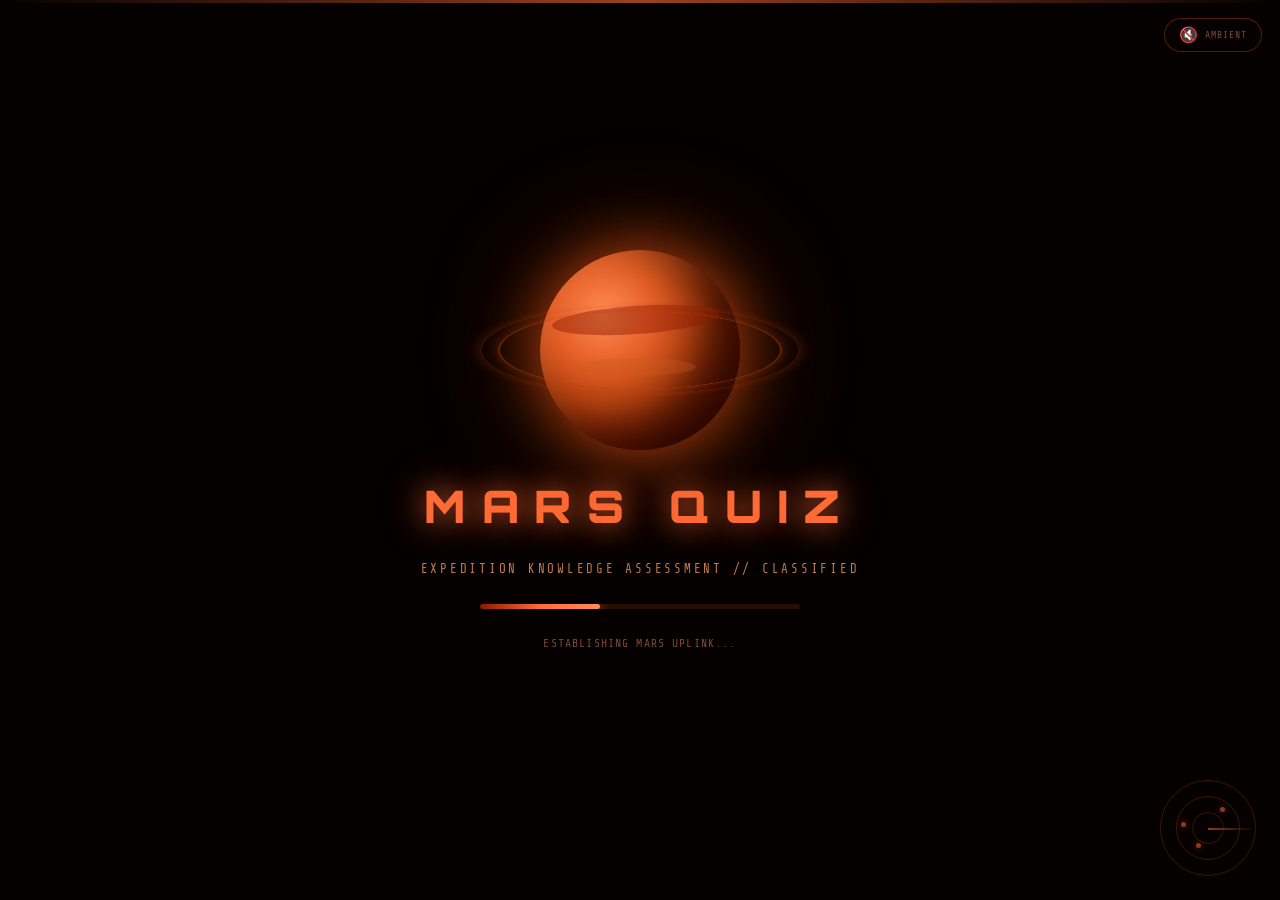
<file: testing.html>
<!DOCTYPE html>
<html lang="en">
<head>
  <meta charset="UTF-8">
  <meta name="viewport" content="width=device-width, initial-scale=1.0">
  <title>MARS EXPEDITION QUIZ — CLASSIFIED ASSESSMENT</title>
  <link href="https://fonts.googleapis.com/css2?family=Orbitron:wght@400;500;600;700;800;900&family=Rajdhani:wght@300;400;500;600;700&family=Share+Tech+Mono&display=swap" rel="stylesheet">

  <style>
    /* =============================================
       CSS VARIABLES — MARS THEME PALETTE
    ============================================= */
    :root {
      --mars-red:     #c1440e;
      --mars-deep:    #8b1a00;
      --mars-orange:  #e8622a;
      --mars-glow:    #ff6b35;
      --mars-bright:  #ff8c55;
      --mars-dark:    #0a0302;
      --mars-black:   #050101;
      --mars-surface: #1a0a05;
      --mars-dust:    #c17a4a;
      --accent-green: #39ff14;
      --glass-bg:     rgba(18, 5, 2, 0.72);
      --glass-border: rgba(193, 68, 14, 0.32);
      --text-primary: #ffd4b8;
      --text-secondary: #c17a4a;
      --text-dim:     #7a4a30;
    }

    /* =============================================
       RESET & BASE
    ============================================= */
    *, *::before, *::after { margin: 0; padding: 0; box-sizing: border-box; }

    html, body {
      width: 100%; height: 100%;
      overflow-x: hidden;
      background: var(--mars-black);
      color: var(--text-primary);
      font-family: 'Rajdhani', sans-serif;
    }

    /* =============================================
       CANVAS BACKGROUND
    ============================================= */
    #bgCanvas {
      position: fixed; top: 0; left: 0;
      width: 100%; height: 100%;
      z-index: 0; pointer-events: none;
    }

    /* =============================================
       SCANLINES OVERLAY
    ============================================= */
    .scanlines {
      position: fixed; top: 0; left: 0;
      width: 100%; height: 100%;
      background: repeating-linear-gradient(
        0deg, transparent, transparent 2px,
        rgba(0,0,0,0.025) 2px, rgba(0,0,0,0.025) 4px
      );
      pointer-events: none; z-index: 3;
    }

    /* =============================================
       ATMOSPHERIC GLOW ACCENTS
    ============================================= */
    .atm-glow {
      position: fixed; border-radius: 50%;
      background: radial-gradient(ellipse, rgba(193,68,14,0.07), transparent 70%);
      pointer-events: none; z-index: 1;
    }
    .atm-glow.tl { width: 700px; height: 400px; top: -150px; left: -150px; }
    .atm-glow.br { width: 700px; height: 400px; bottom: -150px; right: -150px; }

    /* =============================================
       SCREENS
    ============================================= */
    .screen {
      position: fixed; top: 0; left: 0;
      width: 100%; height: 100%;
      z-index: 10;
      display: flex; flex-direction: column;
      align-items: center; justify-content: center;
      transition: opacity 0.7s ease, transform 0.7s ease;
    }

    .screen.hidden {
      opacity: 0; pointer-events: none;
      transform: scale(0.96) translateY(8px);
    }

    /* =============================================
       LOADING SCREEN
    ============================================= */
    #loadingScreen { background: var(--mars-black); gap: 28px; }

    .scan-stripe {
      position: absolute; top: 0; left: 0;
      width: 100%; height: 3px;
      background: linear-gradient(90deg, transparent, var(--mars-glow), transparent);
      animation: scanStripe 2.2s linear infinite; opacity: 0.6;
    }
    @keyframes scanStripe { 0% { top: 0%; } 100% { top: 100%; } }

    .load-planet-wrap {
      position: relative;
      width: 200px; height: 200px;
    }

    .load-planet {
      width: 200px; height: 200px; border-radius: 50%;
      background:
        radial-gradient(circle at 32% 32%,
          #ff8c55 0%, #e8622a 25%, #c1440e 50%, #8b1a00 72%, #3d0a00 100%);
      box-shadow:
        0 0 60px rgba(193,68,14,0.9),
        0 0 120px rgba(193,68,14,0.45),
        inset -35px -25px 50px rgba(0,0,0,0.65),
        inset 8px 8px 20px rgba(255,140,85,0.15);
      animation: loadPlanetPulse 3s ease-in-out infinite;
      overflow: hidden;
    }
    .load-planet::before {
      content: ''; position: absolute;
      top: 28%; left: 6%; width: 84%; height: 14%;
      background: rgba(139,26,0,0.45); border-radius: 50%;
      transform: rotate(-4deg);
    }
    .load-planet::after {
      content: ''; position: absolute;
      top: 54%; left: 18%; width: 60%; height: 9%;
      background: rgba(200,90,30,0.3); border-radius: 50%;
    }
    @keyframes loadPlanetPulse {
      0%,100% { box-shadow: 0 0 60px rgba(193,68,14,0.9), 0 0 120px rgba(193,68,14,0.45), inset -35px -25px 50px rgba(0,0,0,0.65); }
      50% { box-shadow: 0 0 80px rgba(255,107,53,1), 0 0 160px rgba(193,68,14,0.6), inset -35px -25px 50px rgba(0,0,0,0.65); }
    }

    .load-orbit-ring {
      position: absolute; top: 50%; left: 50%;
      transform: translate(-50%, -50%) rotateX(74deg);
      width: 284px; height: 284px; border-radius: 50%;
      border: 2px solid rgba(193,68,14,0.45);
      box-shadow: 0 0 18px rgba(193,68,14,0.3);
      animation: orbitPulse 3s ease-in-out infinite;
    }
    .load-orbit-ring.outer {
      width: 320px; height: 320px;
      border-color: rgba(193,68,14,0.2);
      animation-delay: 0.5s;
    }
    @keyframes orbitPulse { 0%,100% { opacity: 0.4; } 50% { opacity: 0.85; } }

    .load-title {
      font-family: 'Orbitron', monospace;
      font-size: clamp(1.8rem, 5vw, 2.8rem);
      font-weight: 900; letter-spacing: 0.35em;
      color: var(--mars-glow);
      text-shadow: 0 0 30px rgba(255,107,53,0.9), 0 0 60px rgba(255,107,53,0.3);
      text-transform: uppercase;
    }

    .load-sub {
      font-family: 'Share Tech Mono', monospace;
      font-size: 0.78rem; letter-spacing: 0.22em;
      color: var(--text-secondary); text-transform: uppercase;
    }

    .load-bar-wrap {
      width: 320px; height: 5px;
      background: rgba(193,68,14,0.18); border-radius: 3px; overflow: hidden;
    }
    .load-bar {
      height: 100%; width: 0%;
      background: linear-gradient(90deg, var(--mars-deep), var(--mars-glow), var(--mars-bright));
      border-radius: 3px;
      box-shadow: 0 0 12px var(--mars-glow);
      transition: width 0.08s linear;
    }

    .load-status {
      font-family: 'Share Tech Mono', monospace;
      font-size: 0.72rem; color: var(--text-dim); letter-spacing: 0.1em;
    }

    /* =============================================
       GLASS PANEL
    ============================================= */
    .glass-panel {
      background: var(--glass-bg);
      border: 1px solid var(--glass-border);
      border-radius: 16px;
      backdrop-filter: blur(22px);
      -webkit-backdrop-filter: blur(22px);
      box-shadow: 0 8px 40px rgba(193,68,14,0.18),
                  inset 0 1px 0 rgba(255,107,53,0.08);
      padding: 40px;
      position: relative; overflow: hidden;
    }
    .glass-panel::before {
      content: '';
      position: absolute; top: 0; left: 0; right: 0;
      height: 1px;
      background: linear-gradient(90deg, transparent, var(--mars-glow), transparent);
    }

    /* Corner brackets */
    .cb {
      position: absolute; width: 18px; height: 18px;
      border-color: var(--mars-glow); border-style: solid; opacity: 0.55;
    }
    .cb.tl { top: 8px; left: 8px; border-width: 2px 0 0 2px; }
    .cb.tr { top: 8px; right: 8px; border-width: 2px 2px 0 0; }
    .cb.bl { bottom: 8px; left: 8px; border-width: 0 0 2px 2px; }
    .cb.br { bottom: 8px; right: 8px; border-width: 0 2px 2px 0; }

    /* =============================================
       INTRO SCREEN
    ============================================= */
    #introScreen { padding: 20px; }

    .intro-wrap { max-width: 680px; width: 100%; text-align: center; }

    /* 3D Rotating Mars */
    .mars-3d-wrap {
      width: 110px; height: 110px;
      margin: 0 auto 28px;
      perspective: 500px;
    }
    .mars-3d {
      width: 110px; height: 110px; border-radius: 50%;
      background:
        radial-gradient(circle at 30% 28%,
          #ff9966 0%, #e8622a 25%, #c1440e 50%, #8b1a00 72%, #3a0800 100%);
      box-shadow:
        0 0 45px rgba(193,68,14,1),
        0 0 90px rgba(193,68,14,0.5),
        0 0 130px rgba(193,68,14,0.2),
        inset -22px -16px 32px rgba(0,0,0,0.7),
        inset 5px 5px 14px rgba(255,140,85,0.18);
      animation: spinMars 18s linear infinite;
      transform-style: preserve-3d;
      overflow: hidden;
    }
    .mars-3d::before {
      content: ''; position: absolute;
      top: 22%; left: 4%; width: 86%; height: 14%;
      background: rgba(130,22,0,0.5); border-radius: 50%;
      transform: rotate(-4deg);
    }
    .mars-3d::after {
      content: ''; position: absolute;
      top: 50%; left: 14%; width: 68%; height: 9%;
      background: rgba(200,80,20,0.35); border-radius: 50%;
    }
    @keyframes spinMars {
      0% { transform: rotateY(0deg) rotateX(6deg); }
      100% { transform: rotateY(360deg) rotateX(6deg); }
    }

    .mission-tag {
      font-family: 'Share Tech Mono', monospace;
      font-size: 0.72rem; letter-spacing: 0.28em;
      color: var(--mars-glow); text-transform: uppercase;
      margin-bottom: 14px;
    }

    h1.main-title {
      font-family: 'Orbitron', monospace;
      font-size: clamp(1.9rem, 5.5vw, 3.2rem);
      font-weight: 900; line-height: 1.1;
      color: #fff; letter-spacing: 0.04em;
      text-shadow: 0 0 20px var(--mars-glow), 0 0 50px rgba(255,107,53,0.4);
      margin-bottom: 14px;
    }

    .intro-subtitle {
      font-size: 1.05rem; color: var(--text-secondary);
      line-height: 1.65; margin-bottom: 28px;
    }

    .divider {
      height: 1px;
      background: linear-gradient(90deg, transparent, rgba(193,68,14,0.45), transparent);
      margin: 24px 0;
    }

    /* Stat badges */
    .stats-row {
      display: flex; gap: 16px; justify-content: center;
      flex-wrap: wrap; margin-bottom: 28px;
    }
    .stat-badge {
      display: flex; flex-direction: column; align-items: center; gap: 3px;
      padding: 12px 22px;
      border: 1px solid rgba(193,68,14,0.3); border-radius: 8px;
      background: rgba(193,68,14,0.05);
    }
    .stat-val {
      font-family: 'Orbitron', monospace;
      font-size: 1.4rem; font-weight: 700; color: var(--mars-glow);
    }
    .stat-lbl {
      font-family: 'Share Tech Mono', monospace;
      font-size: 0.62rem; color: var(--text-dim);
      letter-spacing: 0.1em; text-transform: uppercase;
    }

    /* =============================================
       BUTTONS
    ============================================= */
    .btn-primary {
      display: inline-flex; align-items: center; gap: 12px;
      padding: 15px 38px;
      background: linear-gradient(135deg, var(--mars-deep), var(--mars-red));
      border: 1px solid var(--mars-glow); border-radius: 8px;
      color: #fff; font-family: 'Orbitron', monospace;
      font-size: 0.85rem; font-weight: 600; letter-spacing: 0.2em;
      text-transform: uppercase; cursor: pointer;
      transition: all 0.3s ease;
      box-shadow: 0 0 22px rgba(193,68,14,0.45), inset 0 1px 0 rgba(255,107,53,0.18);
      position: relative; overflow: hidden;
    }
    .btn-primary::after {
      content: '';
      position: absolute; top: 0; left: -110%;
      width: 100%; height: 100%;
      background: linear-gradient(90deg, transparent, rgba(255,255,255,0.09), transparent);
      transition: left 0.5s ease;
    }
    .btn-primary:hover {
      background: linear-gradient(135deg, var(--mars-red), var(--mars-orange));
      box-shadow: 0 0 44px rgba(193,68,14,0.9), 0 0 88px rgba(255,107,53,0.28);
      transform: translateY(-2px);
    }
    .btn-primary:hover::after { left: 110%; }
    .btn-primary:active { transform: translateY(0); }
    .btn-primary:disabled { opacity: 0.38; pointer-events: none; }

    .btn-ghost {
      display: inline-flex; align-items: center; gap: 8px;
      padding: 10px 22px;
      background: transparent;
      border: 1px solid rgba(193,68,14,0.45); border-radius: 6px;
      color: var(--text-secondary);
      font-family: 'Share Tech Mono', monospace;
      font-size: 0.75rem; letter-spacing: 0.1em;
      cursor: pointer; transition: all 0.3s ease;
    }
    .btn-ghost:hover {
      border-color: var(--mars-glow); color: var(--mars-glow);
      background: rgba(193,68,14,0.1);
    }

    /* Pulse animation */
    .pulse-glow { animation: pulseGlow 2.5s ease-in-out infinite; }
    @keyframes pulseGlow {
      0%,100% { box-shadow: 0 0 22px rgba(193,68,14,0.45); }
      50% { box-shadow: 0 0 50px rgba(255,107,53,0.85), 0 0 90px rgba(193,68,14,0.4); }
    }

    /* =============================================
       SOUND TOGGLE (fixed)
    ============================================= */
    #soundToggle {
      position: fixed; top: 18px; right: 18px; z-index: 200;
      display: flex; align-items: center; gap: 7px;
      padding: 7px 14px;
      background: rgba(8,2,1,0.85);
      border: 1px solid rgba(193,68,14,0.4); border-radius: 20px;
      cursor: pointer; transition: all 0.3s ease;
      backdrop-filter: blur(12px);
    }
    #soundToggle:hover {
      border-color: var(--mars-glow);
      box-shadow: 0 0 18px rgba(193,68,14,0.35);
    }
    .snd-icon { font-size: 0.95rem; }
    .snd-lbl {
      font-family: 'Share Tech Mono', monospace;
      font-size: 0.6rem; color: var(--text-dim); letter-spacing: 0.1em;
    }

    /* =============================================
       RADAR (fixed, bottom-right)
    ============================================= */
    #radar {
      position: fixed; bottom: 24px; right: 24px;
      width: 96px; height: 96px; z-index: 50;
      opacity: 0.55;
    }
    .r-ring {
      position: absolute; top: 50%; left: 50%;
      transform: translate(-50%, -50%);
      border-radius: 50%; border: 1px solid rgba(193,68,14,0.55);
    }
    .r-ring:nth-child(1) { width: 96px; height: 96px; }
    .r-ring:nth-child(2) { width: 64px; height: 64px; }
    .r-ring:nth-child(3) { width: 32px; height: 32px; }
    .r-sweep {
      position: absolute; top: 50%; left: 50%;
      width: 48px; height: 2px;
      transform-origin: left center;
      background: linear-gradient(90deg, var(--mars-glow), transparent);
      animation: radarSweep 4s linear infinite;
    }
    @keyframes radarSweep { from { transform: rotate(0deg); } to { transform: rotate(360deg); } }
    .r-blip {
      position: absolute;
      width: 5px; height: 5px; border-radius: 50%;
      background: var(--mars-glow);
      box-shadow: 0 0 8px var(--mars-glow);
      animation: blipFade 4s ease-in-out infinite;
    }
    .r-blip:nth-child(5) { top: 28%; left: 62%; animation-delay: 0s; }
    .r-blip:nth-child(6) { top: 66%; left: 38%; animation-delay: 1.3s; }
    .r-blip:nth-child(7) { top: 44%; left: 22%; animation-delay: 2.6s; }
    @keyframes blipFade { 0%,100% { opacity: 0; } 40%,60% { opacity: 1; } }

    /* =============================================
       QUIZ SCREEN
    ============================================= */
    #quizScreen { padding: 20px; overflow-y: auto; justify-content: flex-start; padding-top: 30px; }

    .quiz-wrap {
      max-width: 740px; width: 100%;
      margin: 0 auto;
      padding-bottom: 40px;
    }

    /* HUD bar */
    .quiz-hud {
      display: flex; justify-content: space-between; align-items: center;
      padding: 11px 18px; margin-bottom: 18px;
      background: rgba(8,2,1,0.85);
      border: 1px solid rgba(193,68,14,0.28); border-radius: 10px;
      backdrop-filter: blur(12px);
    }
    .hud-unit { display: flex; flex-direction: column; gap: 1px; }
    .hud-unit:nth-child(2) { align-items: center; }
    .hud-unit:nth-child(3) { align-items: flex-end; }
    .hud-lbl {
      font-family: 'Share Tech Mono', monospace;
      font-size: 0.58rem; color: var(--text-dim); letter-spacing: 0.14em; text-transform: uppercase;
    }
    .hud-val {
      font-family: 'Orbitron', monospace;
      font-size: 0.95rem; font-weight: 600; color: var(--mars-glow);
    }
    .hud-live {
      font-family: 'Share Tech Mono', monospace;
      font-size: 0.65rem; color: var(--accent-green); letter-spacing: 0.1em;
    }
    .live-dot {
      display: inline-block; width: 7px; height: 7px;
      border-radius: 50%; background: var(--accent-green);
      box-shadow: 0 0 8px var(--accent-green);
      animation: liveBlink 1.4s ease-in-out infinite;
      margin-right: 5px; vertical-align: middle;
    }
    @keyframes liveBlink { 0%,100% { opacity: 1; } 50% { opacity: 0.3; } }

    /* Progress */
    .prog-wrap { margin-bottom: 22px; }
    .prog-head {
      display: flex; justify-content: space-between; margin-bottom: 7px;
    }
    .prog-txt {
      font-family: 'Share Tech Mono', monospace;
      font-size: 0.66rem; color: var(--text-dim); letter-spacing: 0.1em;
    }
    .prog-track {
      height: 6px; background: rgba(193,68,14,0.14); border-radius: 3px; overflow: hidden;
    }
    .prog-fill {
      height: 100%; width: 0%;
      background: linear-gradient(90deg, var(--mars-deep), var(--mars-glow));
      border-radius: 3px; transition: width 0.6s cubic-bezier(0.4,0,0.2,1);
      box-shadow: 0 0 12px var(--mars-glow); position: relative;
    }
    .prog-fill::after {
      content: ''; position: absolute; right: 0; top: 0;
      width: 3px; height: 100%;
      background: rgba(255,255,255,0.9); border-radius: 2px;
      box-shadow: 0 0 7px #fff;
    }

    /* Question card */
    .q-card {
      padding: 32px 36px; margin-bottom: 18px;
    }
    @media (max-width: 540px) { .q-card { padding: 22px 18px; } }

    .q-num {
      font-family: 'Share Tech Mono', monospace;
      font-size: 0.66rem; color: var(--mars-glow); letter-spacing: 0.22em;
      text-transform: uppercase; margin-bottom: 14px;
      display: flex; align-items: center; gap: 10px;
    }
    .q-num::after {
      content: ''; flex: 1; height: 1px;
      background: linear-gradient(90deg, rgba(193,68,14,0.5), transparent);
    }

    .q-text {
      font-family: 'Rajdhani', sans-serif;
      font-size: clamp(1.05rem, 3vw, 1.35rem);
      font-weight: 600; color: var(--text-primary); line-height: 1.55;
    }

    /* Options */
    .opts-grid { display: flex; flex-direction: column; gap: 11px; margin-bottom: 22px; }

    .opt-btn {
      display: flex; align-items: center; gap: 15px;
      padding: 15px 18px;
      background: rgba(8,2,1,0.65);
      border: 1px solid rgba(193,68,14,0.22); border-radius: 10px;
      cursor: pointer; text-align: left;
      backdrop-filter: blur(10px);
      transition: all 0.28s ease;
      position: relative; overflow: hidden;
    }
    .opt-btn::before {
      content: ''; position: absolute; top: 0; left: 0;
      width: 0%; height: 100%;
      background: linear-gradient(90deg, rgba(193,68,14,0.14), transparent);
      transition: width 0.38s ease;
    }
    .opt-btn:hover { border-color: rgba(193,68,14,0.65); transform: translateX(5px); }
    .opt-btn:hover::before { width: 100%; }
    .opt-btn.selected {
      border-color: var(--mars-glow);
      background: rgba(193,68,14,0.18);
      box-shadow: 0 0 22px rgba(255,107,53,0.28), inset 0 0 18px rgba(193,68,14,0.08);
    }
    .opt-btn.selected::before { width: 100%; }

    .opt-letter {
      min-width: 34px; height: 34px;
      display: flex; align-items: center; justify-content: center;
      border: 1px solid rgba(193,68,14,0.5); border-radius: 6px;
      font-family: 'Orbitron', monospace;
      font-size: 0.72rem; font-weight: 700;
      color: var(--mars-glow); flex-shrink: 0;
      transition: all 0.28s ease;
    }
    .opt-btn.selected .opt-letter {
      background: var(--mars-glow); color: #000;
      border-color: var(--mars-glow); box-shadow: 0 0 14px var(--mars-glow);
    }
    .opt-text {
      font-family: 'Rajdhani', sans-serif;
      font-size: 0.98rem; font-weight: 500; color: var(--text-primary); line-height: 1.4;
    }

    /* Nav row */
    .nav-row { display: flex; justify-content: flex-end; gap: 12px; }

    /* Question transitions */
    .q-enter { animation: qEnter 0.42s cubic-bezier(0.25, 0.8, 0.25, 1) forwards; }
    @keyframes qEnter {
      from { opacity: 0; transform: translateX(28px); }
      to { opacity: 1; transform: translateX(0); }
    }
    .q-exit { animation: qExit 0.28s ease forwards; }
    @keyframes qExit {
      to { opacity: 0; transform: translateX(-28px); }
    }

    /* =============================================
       RESULTS SCREEN
    ============================================= */
    #resultsScreen {
      padding: 20px; overflow-y: auto;
      justify-content: flex-start; align-items: center;
      padding-top: 40px;
    }

    .results-wrap {
      max-width: 780px; width: 100%;
      margin: 0 auto; padding-bottom: 60px;
    }

    /* Score card */
    .score-card { padding: 40px; text-align: center; margin-bottom: 22px; }

    /* Circular score gauge */
    .score-gauge {
      width: 164px; height: 164px;
      margin: 0 auto 22px;
      position: relative;
      display: flex; align-items: center; justify-content: center;
    }
    .score-gauge svg {
      position: absolute; top: 0; left: 0;
      transform: rotate(-90deg);
    }
    .gauge-bg { fill: none; stroke: rgba(193,68,14,0.18); stroke-width: 6; }
    .gauge-fill {
      fill: none; stroke: var(--mars-glow); stroke-width: 6;
      stroke-linecap: round;
      stroke-dasharray: 471.24; /* 2π × 75 */
      stroke-dashoffset: 471.24;
      transition: stroke-dashoffset 1.6s cubic-bezier(0.25, 0.8, 0.25, 1);
      filter: drop-shadow(0 0 10px var(--mars-glow));
    }
    .score-inner {
      position: relative; z-index: 1; text-align: center;
    }
    .score-num {
      font-family: 'Orbitron', monospace;
      font-size: 2.6rem; font-weight: 900;
      color: var(--mars-glow); line-height: 1;
      text-shadow: 0 0 22px var(--mars-glow);
    }
    .score-denom {
      font-family: 'Share Tech Mono', monospace;
      font-size: 0.78rem; color: var(--text-dim);
    }

    .score-pct {
      font-family: 'Orbitron', monospace;
      font-size: 2rem; font-weight: 700;
      color: var(--mars-glow); margin-bottom: 12px;
    }
    .score-msg {
      font-size: 1.1rem; color: var(--text-secondary);
      line-height: 1.6; max-width: 480px; margin: 0 auto 28px;
    }

    .results-btns { display: flex; gap: 12px; justify-content: center; flex-wrap: wrap; }

    /* Review panel */
    .review-panel { padding: 0; }
    .review-head {
      font-family: 'Orbitron', monospace;
      font-size: 0.9rem; font-weight: 700;
      color: var(--mars-glow); letter-spacing: 0.2em; text-transform: uppercase;
      padding: 16px 24px; border-bottom: 1px solid rgba(193,68,14,0.3);
      display: flex; align-items: center; gap: 10px;
    }
    .review-head-dot {
      width: 8px; height: 8px; border-radius: 50%;
      background: var(--mars-glow); box-shadow: 0 0 10px var(--mars-glow);
    }

    .review-list { padding: 20px; display: flex; flex-direction: column; gap: 14px; }

    .rev-item {
      padding: 18px 18px 18px 18px;
      border-radius: 10px; border: 1px solid rgba(193,68,14,0.2);
      background: rgba(8,2,1,0.55); position: relative;
    }
    .rev-item.is-correct { border-color: rgba(57,255,20,0.28); background: rgba(57,255,20,0.025); }
    .rev-item.is-wrong   { border-color: rgba(193,68,14,0.38); background: rgba(193,68,14,0.04); }

    .rev-badge {
      position: absolute; top: 14px; right: 14px;
      font-family: 'Share Tech Mono', monospace;
      font-size: 0.62rem; letter-spacing: 0.1em;
      padding: 3px 9px; border-radius: 4px;
    }
    .rev-badge.correct {
      background: rgba(57,255,20,0.14); color: var(--accent-green);
      border: 1px solid rgba(57,255,20,0.3);
    }
    .rev-badge.wrong {
      background: rgba(193,68,14,0.2); color: var(--mars-glow);
      border: 1px solid rgba(193,68,14,0.4);
    }

    .rev-qnum {
      font-family: 'Share Tech Mono', monospace;
      font-size: 0.62rem; color: var(--text-dim); letter-spacing: 0.14em;
      text-transform: uppercase; margin-bottom: 7px;
    }
    .rev-qtxt {
      font-family: 'Rajdhani', sans-serif;
      font-size: 0.98rem; font-weight: 600;
      color: var(--text-primary); line-height: 1.4; margin-bottom: 12px;
      padding-right: 70px;
    }
    .rev-answers { display: flex; flex-direction: column; gap: 5px; }
    .rev-ans {
      display: flex; align-items: center; gap: 8px;
      font-family: 'Rajdhani', sans-serif;
      font-size: 0.9rem; padding: 6px 11px; border-radius: 6px;
    }
    .rev-ans.user-only {
      background: rgba(193,68,14,0.14); color: var(--mars-glow);
      border: 1px solid rgba(193,68,14,0.36);
    }
    .rev-ans.correct-only {
      background: rgba(57,255,20,0.07); color: var(--accent-green);
      border: 1px solid rgba(57,255,20,0.25);
    }
    .rev-ans.both {
      background: rgba(57,255,20,0.1); color: var(--accent-green);
      border: 1px solid rgba(57,255,20,0.38);
    }
    .rev-tag {
      font-family: 'Share Tech Mono', monospace;
      font-size: 0.6rem; letter-spacing: 0.08em; text-transform: uppercase;
      padding: 1px 7px; border-radius: 3px;
      background: rgba(0,0,0,0.35); flex-shrink: 0;
    }

    /* =============================================
       SCROLLBAR
    ============================================= */
    ::-webkit-scrollbar { width: 5px; }
    ::-webkit-scrollbar-track { background: var(--mars-black); }
    ::-webkit-scrollbar-thumb { background: rgba(193,68,14,0.5); border-radius: 3px; }
    ::-webkit-scrollbar-thumb:hover { background: var(--mars-glow); }

    /* =============================================
       RESPONSIVE
    ============================================= */
    @media (max-width: 540px) {
      .glass-panel { padding: 24px 16px; }
      .stats-row { gap: 10px; }
      .stat-badge { padding: 10px 14px; }
      .quiz-hud { padding: 9px 12px; }
      #radar { display: none; }
      .score-gauge { width: 140px; height: 140px; }
      .score-gauge svg circle { r: 62; cx: 70; cy: 70; }
      .score-gauge svg { width: 140px; height: 140px; }
      .gauge-bg, .gauge-fill { stroke-width: 5; }
      .gauge-fill { stroke-dasharray: 389.56; stroke-dashoffset: 389.56; }
    }
  </style>
</head>
<body>

<!-- Animated background canvas -->
<canvas id="bgCanvas"></canvas>

<!-- CRT scanlines -->
<div class="scanlines"></div>

<!-- Atmospheric glow blobs -->
<div class="atm-glow tl"></div>
<div class="atm-glow br"></div>

<!-- =============================================
     SOUND TOGGLE BUTTON (always visible)
============================================= -->
<button id="soundToggle" onclick="toggleSound()" title="Toggle ambient sound">
  <span class="snd-icon" id="sndIcon">🔇</span>
  <span class="snd-lbl" id="sndLbl">AMBIENT</span>
</button>

<!-- =============================================
     RADAR WIDGET (bottom-right)
============================================= -->
<div id="radar">
  <div class="r-ring"></div>
  <div class="r-ring"></div>
  <div class="r-ring"></div>
  <div class="r-sweep"></div>
  <div class="r-blip"></div>
  <div class="r-blip"></div>
  <div class="r-blip"></div>
</div>

<!-- =============================================
     SCREEN 1 — LOADING
============================================= -->
<div class="screen" id="loadingScreen">
  <div class="scan-stripe"></div>

  <div class="load-planet-wrap">
    <div class="load-planet"></div>
    <div class="load-orbit-ring"></div>
    <div class="load-orbit-ring outer"></div>
  </div>

  <div class="load-title">MARS QUIZ</div>
  <div class="load-sub">EXPEDITION KNOWLEDGE ASSESSMENT // CLASSIFIED</div>

  <div class="load-bar-wrap">
    <div class="load-bar" id="loadBar"></div>
  </div>

  <div class="load-status" id="loadStatus">INITIALIZING SYSTEMS...</div>
</div>

<!-- =============================================
     SCREEN 2 — INTRO
============================================= -->
<div class="screen hidden" id="introScreen">
  <div class="intro-wrap">
    <div class="glass-panel">
      <div class="cb tl"></div><div class="cb tr"></div>
      <div class="cb bl"></div><div class="cb br"></div>

      <div class="mars-3d-wrap"><div class="mars-3d"></div></div>

      <div class="mission-tag">▸ MISSION BRIEFING // AUTHORIZATION: OPEN</div>
      <h1 class="main-title">MARS EXPEDITION<br>KNOWLEDGE QUIZ</h1>

      <p class="intro-subtitle">
        You are about to undergo the official Mars Colonist Assessment.<br>
        20 classified questions. One mission. The Red Planet is waiting.
      </p>

      <div class="divider"></div>

      <div class="stats-row">
        <div class="stat-badge">
          <span class="stat-val">20</span>
          <span class="stat-lbl">Questions</span>
        </div>
        <div class="stat-badge">
          <span class="stat-val">4</span>
          <span class="stat-lbl">Options Each</span>
        </div>
        <div class="stat-badge">
          <span class="stat-val">∞</span>
          <span class="stat-lbl">Retries</span>
        </div>
      </div>

      <button class="btn-primary pulse-glow" onclick="startQuiz()">
        <span>▶</span> INITIATE MISSION
      </button>
    </div>
  </div>
</div>

<!-- =============================================
     SCREEN 3 — QUIZ
============================================= -->
<div class="screen hidden" id="quizScreen">
  <div class="quiz-wrap">

    <!-- HUD top bar -->
    <div class="quiz-hud">
      <div class="hud-unit">
        <span class="hud-lbl">MISSION</span>
        <span class="hud-val">MARS-001</span>
      </div>
      <div class="hud-unit">
        <span class="hud-lbl">SECTOR</span>
        <span class="hud-val" id="hudQ">Q 01 / 20</span>
      </div>
      <div class="hud-unit">
        <span class="hud-lbl">STATUS</span>
        <span class="hud-live"><span class="live-dot"></span>LIVE FEED</span>
      </div>
    </div>

    <!-- Progress bar -->
    <div class="prog-wrap">
      <div class="prog-head">
        <span class="prog-txt" id="progTxt">QUESTION 1 OF 20</span>
        <span class="prog-txt" id="progPct">0%</span>
      </div>
      <div class="prog-track">
        <div class="prog-fill" id="progFill"></div>
      </div>
    </div>

    <!-- Question card -->
    <div class="glass-panel q-card" id="qCard">
      <div class="cb tl"></div><div class="cb tr"></div>
      <div class="cb bl"></div><div class="cb br"></div>
      <div class="q-num" id="qNum">QUERY 001</div>
      <div class="q-text" id="qText"></div>
    </div>

    <!-- Answer options -->
    <div class="opts-grid" id="optsGrid"></div>

    <!-- Navigation -->
    <div class="nav-row">
      <button class="btn-primary" id="nextBtn" onclick="nextQuestion()" disabled>NEXT ▸</button>
    </div>

  </div>
</div>

<!-- =============================================
     SCREEN 4 — RESULTS
============================================= -->
<div class="screen hidden" id="resultsScreen">
  <div class="results-wrap">

    <!-- Score card -->
    <div class="glass-panel score-card">
      <div class="cb tl"></div><div class="cb tr"></div>
      <div class="cb bl"></div><div class="cb br"></div>

      <div class="mission-tag">▸ MISSION DEBRIEF // ASSESSMENT COMPLETE</div>

      <!-- Circular gauge -->
      <div class="score-gauge">
        <svg viewBox="0 0 164 164" width="164" height="164">
          <circle class="gauge-bg" cx="82" cy="82" r="75"/>
          <circle class="gauge-fill" id="gaugeFill" cx="82" cy="82" r="75"/>
        </svg>
        <div class="score-inner">
          <div class="score-num" id="scoreNum">0</div>
          <div class="score-denom" id="scoreDenom">/ 20</div>
        </div>
      </div>

      <div class="score-pct" id="scorePct">0%</div>
      <div class="score-msg" id="scoreMsg"></div>

      <div class="divider"></div>

      <div class="results-btns">
        <button class="btn-primary pulse-glow" onclick="restartQuiz()">↺ RESTART MISSION</button>
        <button class="btn-ghost" onclick="scrollToReview()">▾ FULL DEBRIEF</button>
      </div>
    </div>

    <!-- Review list -->
    <div class="glass-panel review-panel" id="reviewPanel">
      <div class="review-head">
        <span class="review-head-dot"></span>
        MISSION REVIEW — FULL DEBRIEF
      </div>
      <div class="review-list" id="reviewList"></div>
    </div>

  </div>
</div>


<!-- =============================================
     JAVASCRIPT
============================================= -->
<script>
/* ============================================
   QUIZ DATA — EDIT YOUR QUESTIONS HERE
   =============================================
   Each entry has:
     question     : string  — the question text
     options      : array   — exactly 4 answer strings [A, B, C, D]
     correctAnswer: number  — 0=A, 1=B, 2=C, 3=D
   ============================================= */
const QUIZ_DATA = [
  {
    question: "[ PLACEHOLDER ] Question 1: Replace this text with your actual question. This placeholder is easy to find and edit.",
    options: [
      "Option A — replace this answer",
      "Option B — replace this answer",
      "Option C — replace this answer",
      "Option D — replace this answer"
    ],
    correctAnswer: 0   // 0 = A is correct
  },
  {
    question: "[ PLACEHOLDER ] Question 2: Replace this text with your actual question.",
    options: [
      "Option A — replace this answer",
      "Option B — replace this answer",
      "Option C — replace this answer",
      "Option D — replace this answer"
    ],
    correctAnswer: 1   // 1 = B is correct
  },
  {
    question: "[ PLACEHOLDER ] Question 3: Replace this text with your actual question.",
    options: [
      "Option A — replace this answer",
      "Option B — replace this answer",
      "Option C — replace this answer",
      "Option D — replace this answer"
    ],
    correctAnswer: 2
  },
  {
    question: "[ PLACEHOLDER ] Question 4: Replace this text with your actual question.",
    options: [
      "Option A — replace this answer",
      "Option B — replace this answer",
      "Option C — replace this answer",
      "Option D — replace this answer"
    ],
    correctAnswer: 3
  },
  {
    question: "[ PLACEHOLDER ] Question 5: Replace this text with your actual question.",
    options: [
      "Option A — replace this answer",
      "Option B — replace this answer",
      "Option C — replace this answer",
      "Option D — replace this answer"
    ],
    correctAnswer: 0
  },
  {
    question: "[ PLACEHOLDER ] Question 6: Replace this text with your actual question.",
    options: [
      "Option A — replace this answer",
      "Option B — replace this answer",
      "Option C — replace this answer",
      "Option D — replace this answer"
    ],
    correctAnswer: 1
  },
  {
    question: "[ PLACEHOLDER ] Question 7: Replace this text with your actual question.",
    options: [
      "Option A — replace this answer",
      "Option B — replace this answer",
      "Option C — replace this answer",
      "Option D — replace this answer"
    ],
    correctAnswer: 2
  },
  {
    question: "[ PLACEHOLDER ] Question 8: Replace this text with your actual question.",
    options: [
      "Option A — replace this answer",
      "Option B — replace this answer",
      "Option C — replace this answer",
      "Option D — replace this answer"
    ],
    correctAnswer: 0
  },
  {
    question: "[ PLACEHOLDER ] Question 9: Replace this text with your actual question.",
    options: [
      "Option A — replace this answer",
      "Option B — replace this answer",
      "Option C — replace this answer",
      "Option D — replace this answer"
    ],
    correctAnswer: 3
  },
  {
    question: "[ PLACEHOLDER ] Question 10: Replace this text with your actual question.",
    options: [
      "Option A — replace this answer",
      "Option B — replace this answer",
      "Option C — replace this answer",
      "Option D — replace this answer"
    ],
    correctAnswer: 1
  },
  {
    question: "[ PLACEHOLDER ] Question 11: Replace this text with your actual question.",
    options: [
      "Option A — replace this answer",
      "Option B — replace this answer",
      "Option C — replace this answer",
      "Option D — replace this answer"
    ],
    correctAnswer: 2
  },
  {
    question: "[ PLACEHOLDER ] Question 12: Replace this text with your actual question.",
    options: [
      "Option A — replace this answer",
      "Option B — replace this answer",
      "Option C — replace this answer",
      "Option D — replace this answer"
    ],
    correctAnswer: 0
  },
  {
    question: "[ PLACEHOLDER ] Question 13: Replace this text with your actual question.",
    options: [
      "Option A — replace this answer",
      "Option B — replace this answer",
      "Option C — replace this answer",
      "Option D — replace this answer"
    ],
    correctAnswer: 3
  },
  {
    question: "[ PLACEHOLDER ] Question 14: Replace this text with your actual question.",
    options: [
      "Option A — replace this answer",
      "Option B — replace this answer",
      "Option C — replace this answer",
      "Option D — replace this answer"
    ],
    correctAnswer: 1
  },
  {
    question: "[ PLACEHOLDER ] Question 15: Replace this text with your actual question.",
    options: [
      "Option A — replace this answer",
      "Option B — replace this answer",
      "Option C — replace this answer",
      "Option D — replace this answer"
    ],
    correctAnswer: 2
  },
  {
    question: "[ PLACEHOLDER ] Question 16: Replace this text with your actual question.",
    options: [
      "Option A — replace this answer",
      "Option B — replace this answer",
      "Option C — replace this answer",
      "Option D — replace this answer"
    ],
    correctAnswer: 0
  },
  {
    question: "[ PLACEHOLDER ] Question 17: Replace this text with your actual question.",
    options: [
      "Option A — replace this answer",
      "Option B — replace this answer",
      "Option C — replace this answer",
      "Option D — replace this answer"
    ],
    correctAnswer: 3
  },
  {
    question: "[ PLACEHOLDER ] Question 18: Replace this text with your actual question.",
    options: [
      "Option A — replace this answer",
      "Option B — replace this answer",
      "Option C — replace this answer",
      "Option D — replace this answer"
    ],
    correctAnswer: 1
  },
  {
    question: "[ PLACEHOLDER ] Question 19: Replace this text with your actual question.",
    options: [
      "Option A — replace this answer",
      "Option B — replace this answer",
      "Option C — replace this answer",
      "Option D — replace this answer"
    ],
    correctAnswer: 2
  },
  {
    question: "[ PLACEHOLDER ] Question 20: Replace this text with your actual question.",
    options: [
      "Option A — replace this answer",
      "Option B — replace this answer",
      "Option C — replace this answer",
      "Option D — replace this answer"
    ],
    correctAnswer: 0
  }
];

/* ============================================
   SCORE MESSAGES — Edit these motivational messages
   min/max = score range (inclusive)
   ============================================= */
const SCORE_MESSAGES = [
  { min: 0,  max: 4,  msg: "Mission Critical Failure. Your Mars knowledge is dangerously insufficient. Return to Earth immediately for re-training, Commander." },
  { min: 5,  max: 9,  msg: "Suboptimal performance detected. You survived the briefing room, but the Red Planet demands far more. Study the Martian archives." },
  { min: 10, max: 13, msg: "Adequate. Basic survival knowledge confirmed. Mars is unforgiving — sharpen your expertise before the next expedition." },
  { min: 14, max: 16, msg: "Commendable. You demonstrate solid Mars expertise. The colony would be fortunate to have you on the crew." },
  { min: 17, max: 19, msg: "Outstanding. You are a true Mars Pioneer. Your knowledge rivals the greatest space scientists of our era." },
  { min: 20, max: 20, msg: "PERFECT SCORE. You are the ultimate Mars Commander. The Red Planet holds no secrets from you. Mission Elite Status granted." }
];

/* ============================================
   QUIZ STATE
   ============================================= */
let currentQ    = 0;
let userAnswers = new Array(QUIZ_DATA.length).fill(null);
let audioCtx    = null;
let ambientOn   = false;
let ambientNodes = [];

/* ============================================
   CANVAS BACKGROUND
   Stars, dust particles, meteor streaks
   ============================================= */
const canvas = document.getElementById('bgCanvas');
const ctx2   = canvas.getContext('2d');
let stars = [], dustParts = [], meteors = [];
let frame = 0;

function resizeCanvas() {
  canvas.width  = window.innerWidth;
  canvas.height = window.innerHeight;
  buildStars();
}

function buildStars() {
  stars = [];
  const n = Math.floor((canvas.width * canvas.height) / 2800);
  for (let i = 0; i < n; i++) {
    stars.push({
      x: Math.random() * canvas.width,
      y: Math.random() * canvas.height,
      r: Math.random() * 1.4 + 0.2,
      a: Math.random() * 0.65 + 0.12,
      phase: Math.random() * Math.PI * 2,
      speed: Math.random() * 0.018 + 0.004,
      warm: Math.random() > 0.8
    });
  }
  dustParts = [];
  for (let i = 0; i < 75; i++) {
    dustParts.push({
      x: Math.random() * canvas.width,
      y: Math.random() * canvas.height,
      r: Math.random() * 1.8 + 0.4,
      vx: (Math.random() - 0.35) * 0.42,
      vy: (Math.random() - 0.5) * 0.28,
      a: Math.random() * 0.22 + 0.04,
      h: 15 + Math.random() * 20  // hue shift
    });
  }
}

function renderBg() {
  requestAnimationFrame(renderBg);
  frame++;
  ctx2.clearRect(0, 0, canvas.width, canvas.height);

  // Base gradient
  const grad = ctx2.createRadialGradient(
    canvas.width * 0.5, canvas.height * 0.8, 0,
    canvas.width * 0.5, canvas.height * 0.3, canvas.height
  );
  grad.addColorStop(0, 'rgba(28,7,2,0.98)');
  grad.addColorStop(0.6, 'rgba(12,2,1,0.99)');
  grad.addColorStop(1, 'rgba(4,1,1,1)');
  ctx2.fillStyle = grad;
  ctx2.fillRect(0, 0, canvas.width, canvas.height);

  // Subtle Mars-glow horizon
  const hGrad = ctx2.createLinearGradient(0, canvas.height * 0.65, 0, canvas.height);
  hGrad.addColorStop(0, 'transparent');
  hGrad.addColorStop(1, 'rgba(193,68,14,0.055)');
  ctx2.fillStyle = hGrad;
  ctx2.fillRect(0, canvas.height * 0.65, canvas.width, canvas.height * 0.35);

  // Stars
  for (const s of stars) {
    s.phase += s.speed;
    const alpha = s.a * (0.65 + 0.35 * Math.sin(s.phase));
    ctx2.beginPath();
    ctx2.arc(s.x, s.y, s.r, 0, Math.PI * 2);
    ctx2.fillStyle = s.warm ? '#ffd4b8' : '#ffffff';
    ctx2.globalAlpha = alpha;
    ctx2.fill();
  }
  ctx2.globalAlpha = 1;

  // Dust particles
  for (const p of dustParts) {
    p.x += p.vx; p.y += p.vy;
    if (p.x < -5) p.x = canvas.width + 5;
    if (p.x > canvas.width + 5) p.x = -5;
    if (p.y < -5) p.y = canvas.height + 5;
    if (p.y > canvas.height + 5) p.y = -5;
    ctx2.beginPath();
    ctx2.arc(p.x, p.y, p.r, 0, Math.PI * 2);
    ctx2.fillStyle = `hsl(${18 + p.h}, 58%, 52%)`;
    ctx2.globalAlpha = p.a;
    ctx2.fill();
  }
  ctx2.globalAlpha = 1;

  // Sporadic meteor streaks (dust storms)
  if (frame % 240 === 0 && Math.random() > 0.3) {
    meteors.push({
      x: Math.random() * canvas.width * 0.7,
      y: Math.random() * canvas.height * 0.55,
      len: Math.random() * 90 + 40,
      a: 0.75,
      spd: Math.random() * 9 + 5,
      ang: Math.random() * 0.3 + 0.08
    });
  }
  for (let i = meteors.length - 1; i >= 0; i--) {
    const m = meteors[i];
    ctx2.save();
    ctx2.translate(m.x, m.y);
    ctx2.rotate(m.ang);
    const mg = ctx2.createLinearGradient(0, 0, m.len, 0);
    mg.addColorStop(0, `rgba(255,120,60,${m.a})`);
    mg.addColorStop(1, 'transparent');
    ctx2.strokeStyle = mg;
    ctx2.lineWidth = 1.5;
    ctx2.globalAlpha = m.a;
    ctx2.beginPath();
    ctx2.moveTo(0, 0);
    ctx2.lineTo(m.len, 0);
    ctx2.stroke();
    ctx2.restore();
    ctx2.globalAlpha = 1;
    m.x += m.spd;
    m.y += m.spd * Math.tan(m.ang);
    m.a -= 0.018;
    if (m.a <= 0) meteors.splice(i, 1);
  }
}

window.addEventListener('resize', resizeCanvas);
resizeCanvas();
renderBg();

/* ============================================
   LOADING SEQUENCE
   ============================================= */
const LOAD_MSGS = [
  "INITIALIZING SYSTEMS...",
  "LOADING MISSION PARAMETERS...",
  "CALIBRATING ATMOSPHERIC SENSORS...",
  "ESTABLISHING MARS UPLINK...",
  "SCANNING SURFACE TERRAIN...",
  "DEPLOYING ROVER NETWORK...",
  "DECRYPTING MISSION FILES...",
  "SYNCHRONIZING ORBITAL DATA...",
  "ALL SYSTEMS NOMINAL. READY."
];

let loadPct = 0;
const loadBar    = document.getElementById('loadBar');
const loadStatus = document.getElementById('loadStatus');

function runLoader() {
  const iv = setInterval(() => {
    loadPct += Math.random() * 3.2 + 0.8;
    if (loadPct > 100) loadPct = 100;
    loadBar.style.width = loadPct + '%';
    const mi = Math.min(
      Math.floor((loadPct / 100) * (LOAD_MSGS.length - 1)),
      LOAD_MSGS.length - 1
    );
    loadStatus.textContent = LOAD_MSGS[mi];
    if (loadPct >= 100) {
      clearInterval(iv);
      setTimeout(() => switchScreen('introScreen'), 700);
    }
  }, 55);
}
setTimeout(runLoader, 400);

/* ============================================
   SCREEN MANAGER
   ============================================= */
function switchScreen(id) {
  document.querySelectorAll('.screen').forEach(s => s.classList.add('hidden'));
  // Small delay so CSS transition fires properly
  setTimeout(() => document.getElementById(id).classList.remove('hidden'), 50);
}

/* ============================================
   WEB AUDIO — PROCEDURAL SOUND EFFECTS
   All sounds generated via oscillators — no files needed
   ============================================= */
function getAC() {
  if (!audioCtx) audioCtx = new (window.AudioContext || window.webkitAudioContext)();
  return audioCtx;
}

// Short UI beep on button click
function sfxClick() {
  try {
    const ac = getAC();
    const osc = ac.createOscillator(), g = ac.createGain();
    osc.connect(g); g.connect(ac.destination);
    osc.frequency.setValueAtTime(900, ac.currentTime);
    osc.frequency.exponentialRampToValueAtTime(450, ac.currentTime + 0.1);
    g.gain.setValueAtTime(0.09, ac.currentTime);
    g.gain.exponentialRampToValueAtTime(0.001, ac.currentTime + 0.14);
    osc.start(ac.currentTime); osc.stop(ac.currentTime + 0.16);
  } catch(e){}
}

// Soft chime on selecting an answer
function sfxSelect() {
  try {
    const ac = getAC();
    const osc = ac.createOscillator(), g = ac.createGain();
    osc.connect(g); g.connect(ac.destination);
    osc.type = 'sine';
    osc.frequency.setValueAtTime(660, ac.currentTime);
    osc.frequency.setValueAtTime(880, ac.currentTime + 0.06);
    g.gain.setValueAtTime(0.07, ac.currentTime);
    g.gain.exponentialRampToValueAtTime(0.001, ac.currentTime + 0.22);
    osc.start(ac.currentTime); osc.stop(ac.currentTime + 0.26);
  } catch(e){}
}

// Victory arpeggio on quiz completion
function sfxComplete() {
  try {
    const ac = getAC();
    [523, 659, 784, 1047].forEach((f, i) => {
      const osc = ac.createOscillator(), g = ac.createGain();
      osc.connect(g); g.connect(ac.destination);
      osc.frequency.value = f;
      const t = ac.currentTime + i * 0.13;
      g.gain.setValueAtTime(0.07, t);
      g.gain.exponentialRampToValueAtTime(0.001, t + 0.32);
      osc.start(t); osc.stop(t + 0.38);
    });
  } catch(e){}
}

// Ambient Mars atmosphere — low drone + filtered noise
function startAmbient() {
  try {
    const ac = getAC();

    // Bass drone
    const drone = ac.createOscillator();
    const droneGain = ac.createGain();
    drone.type = 'sawtooth';
    drone.frequency.value = 48;
    droneGain.gain.value = 0.028;
    drone.connect(droneGain);
    droneGain.connect(ac.destination);
    drone.start();

    // Second harmonic for richness
    const drone2 = ac.createOscillator();
    const dg2 = ac.createGain();
    drone2.type = 'sine';
    drone2.frequency.value = 72;
    dg2.gain.value = 0.018;
    drone2.connect(dg2); dg2.connect(ac.destination);
    drone2.start();

    // Wind noise
    const bufSz = Math.ceil(ac.sampleRate * 3);
    const buf = ac.createBuffer(1, bufSz, ac.sampleRate);
    const data = buf.getChannelData(0);
    for (let i = 0; i < bufSz; i++) data[i] = (Math.random() * 2 - 1);
    const noiseNode = ac.createBufferSource();
    noiseNode.buffer = buf; noiseNode.loop = true;
    const lpf = ac.createBiquadFilter();
    lpf.type = 'lowpass'; lpf.frequency.value = 350;
    const noiseGain = ac.createGain();
    noiseGain.gain.value = 0.035;
    noiseNode.connect(lpf); lpf.connect(noiseGain); noiseGain.connect(ac.destination);
    noiseNode.start();

    ambientNodes = [drone, drone2, noiseNode];
    ambientOn = true;
    document.getElementById('sndIcon').textContent = '🔊';
  } catch(e){}
}

function stopAmbient() {
  ambientNodes.forEach(n => { try { n.stop(); } catch(e){} });
  ambientNodes = [];
  ambientOn = false;
  document.getElementById('sndIcon').textContent = '🔇';
}

function toggleSound() {
  sfxClick();
  ambientOn ? stopAmbient() : startAmbient();
}

/* ============================================
   QUIZ LOGIC
   ============================================= */
function startQuiz() {
  sfxClick();
  currentQ    = 0;
  userAnswers = new Array(QUIZ_DATA.length).fill(null);
  switchScreen('quizScreen');
  setTimeout(renderQuestion, 200);
}

function renderQuestion(entering = true) {
  const q = QUIZ_DATA[currentQ];
  const total = QUIZ_DATA.length;
  const pct = Math.round((currentQ / total) * 100);

  // Update HUD
  document.getElementById('hudQ').textContent =
    `Q ${String(currentQ + 1).padStart(2, '0')} / ${total}`;
  document.getElementById('progTxt').textContent =
    `QUESTION ${currentQ + 1} OF ${total}`;
  document.getElementById('progPct').textContent = pct + '%';
  document.getElementById('progFill').style.width = pct + '%';
  document.getElementById('qNum').textContent =
    `QUERY ${String(currentQ + 1).padStart(3, '0')}`;
  document.getElementById('qText').textContent = q.question;

  // Build option buttons
  const grid = document.getElementById('optsGrid');
  grid.innerHTML = '';
  const LETTERS = ['A','B','C','D'];

  q.options.forEach((opt, i) => {
    const btn = document.createElement('button');
    btn.className = 'opt-btn';
    if (userAnswers[currentQ] === i) btn.classList.add('selected');
    btn.innerHTML = `
      <span class="opt-letter">${LETTERS[i]}</span>
      <span class="opt-text">${opt}</span>
    `;
    btn.addEventListener('click', () => pickAnswer(i, btn));
    grid.appendChild(btn);
  });

  // Next button state
  const nb = document.getElementById('nextBtn');
  nb.disabled = (userAnswers[currentQ] === null);

  // Entrance animation
  if (entering) {
    const qCard = document.getElementById('qCard');
    qCard.classList.remove('q-enter', 'q-exit');
    void qCard.offsetWidth; // reflow
    qCard.classList.add('q-enter');
    grid.classList.remove('q-enter');
    void grid.offsetWidth;
    grid.classList.add('q-enter');
  }
}

function pickAnswer(idx, btn) {
  sfxSelect();
  document.querySelectorAll('.opt-btn').forEach(b => b.classList.remove('selected'));
  btn.classList.add('selected');
  userAnswers[currentQ] = idx;
  const nb = document.getElementById('nextBtn');
  nb.disabled = false;
}

function nextQuestion() {
  if (userAnswers[currentQ] === null) return;
  sfxClick();

  if (currentQ < QUIZ_DATA.length - 1) {
    // Slide out, then render next
    const qCard = document.getElementById('qCard');
    const grid  = document.getElementById('optsGrid');
    qCard.classList.remove('q-enter');
    grid.classList.remove('q-enter');
    qCard.classList.add('q-exit');
    grid.classList.add('q-exit');
    setTimeout(() => {
      qCard.classList.remove('q-exit');
      grid.classList.remove('q-exit');
      currentQ++;
      renderQuestion();
    }, 280);
  } else {
    finishQuiz();
  }
}

/* ============================================
   RESULTS & REVIEW
   ============================================= */
function finishQuiz() {
  sfxComplete();

  let score = 0;
  userAnswers.forEach((ans, i) => {
    if (ans === QUIZ_DATA[i].correctAnswer) score++;
  });

  const total = QUIZ_DATA.length;
  const pct   = Math.round((score / total) * 100);

  switchScreen('resultsScreen');

  setTimeout(() => {
    // Numbers
    document.getElementById('scoreNum').textContent   = score;
    document.getElementById('scoreDenom').textContent = `/ ${total}`;
    document.getElementById('scorePct').textContent   = pct + '%';

    // Circular gauge animation
    // Circumference = 2π × 75 ≈ 471.24
    const circumference = 2 * Math.PI * 75;
    const offset = circumference * (1 - pct / 100);
    document.getElementById('gaugeFill').style.strokeDashoffset = offset;

    // Message
    const m = SCORE_MESSAGES.find(s => score >= s.min && score <= s.max);
    document.getElementById('scoreMsg').textContent = m ? m.msg : '';

    // Build review list
    buildReview();
  }, 300);
}

function buildReview() {
  const list = document.getElementById('reviewList');
  list.innerHTML = '';
  const LETTERS = ['A','B','C','D'];

  QUIZ_DATA.forEach((q, i) => {
    const userAns = userAnswers[i];
    const correct = q.correctAnswer;
    const hit     = userAns === correct;

    const item = document.createElement('div');
    item.className = `rev-item ${hit ? 'is-correct' : 'is-wrong'}`;

    // Answer display
    let answersHTML = '';
    if (hit) {
      answersHTML = `
        <div class="rev-ans both">
          <span class="rev-tag">YOUR ANSWER + CORRECT</span>
          ${LETTERS[correct]}. ${escHtml(q.options[correct])}
        </div>`;
    } else {
      answersHTML = `
        <div class="rev-ans user-only">
          <span class="rev-tag">YOUR ANSWER</span>
          ${userAns !== null ? `${LETTERS[userAns]}. ${escHtml(q.options[userAns])}` : 'NOT ANSWERED'}
        </div>
        <div class="rev-ans correct-only">
          <span class="rev-tag">CORRECT</span>
          ${LETTERS[correct]}. ${escHtml(q.options[correct])}
        </div>`;
    }

    item.innerHTML = `
      <span class="rev-badge ${hit ? 'correct' : 'wrong'}">${hit ? '✓ CORRECT' : '✗ WRONG'}</span>
      <div class="rev-qnum">QUESTION ${i + 1} OF ${QUIZ_DATA.length}</div>
      <div class="rev-qtxt">${escHtml(q.question)}</div>
      <div class="rev-answers">${answersHTML}</div>
    `;
    list.appendChild(item);
  });
}

// Safely escape HTML for display
function escHtml(str) {
  return str
    .replace(/&/g, '&amp;')
    .replace(/</g, '&lt;')
    .replace(/>/g, '&gt;')
    .replace(/"/g, '&quot;');
}

function restartQuiz() {
  sfxClick();
  currentQ    = 0;
  userAnswers = new Array(QUIZ_DATA.length).fill(null);
  // Reset gauge for next time
  document.getElementById('gaugeFill').style.strokeDashoffset = '471.24';
  switchScreen('introScreen');
}

function scrollToReview() {
  document.getElementById('reviewPanel').scrollIntoView({ behavior: 'smooth' });
}
</script>
</body>
</html>
</file>
